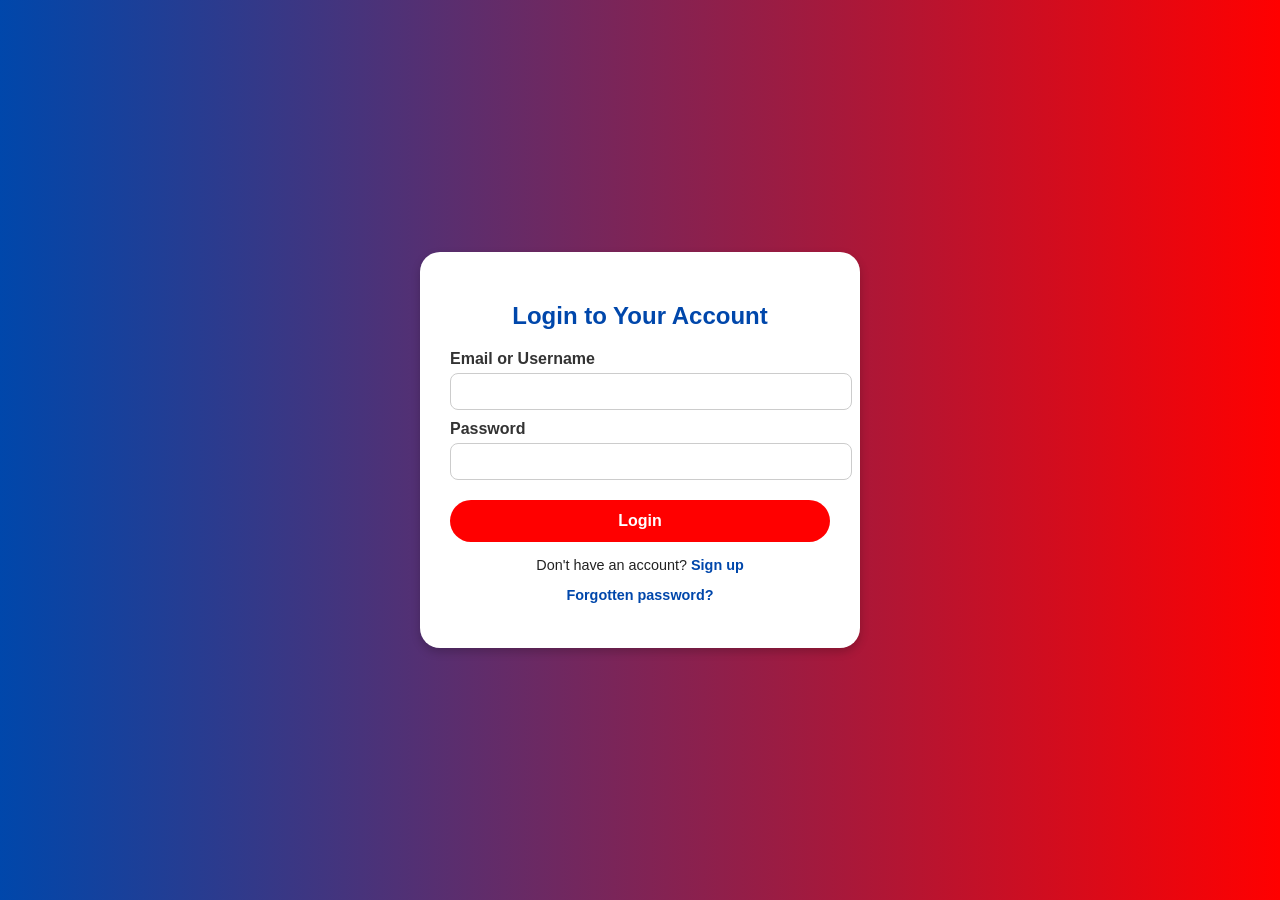
<file: html/index.html>
<html lang="en">
<head>
  <meta charset="UTF-8">
  <meta name="viewport" content="width=device-width, initial-scale=1.0">
  <title>Metrone Bank</title>
  <link rel="stylesheet" href="/css/style.css" />
  <link rel="shortcut icon" href="/images/apple-icon.png" type="image/x-icon">
  <link rel="stylesheet" href="https://cdnjs.cloudflare.com/ajax/libs/font-awesome/6.5.0/css/all.min.css">

</head>
  <body>
    <!--Header-->
      <nav>
        <ul id="nav-links">
          <li><a href="#service">Personal</a></li>
          <li><a href="#services">Business</a></li>
          <li><a href="#about">About</a></li>
          <li><a href="#status-intro">Service status</a></li>
          <li><a href="#contact">Contact</a></li>
          <li><a href="login.html" class="btn">Login</a></li>
          <li><a href="signup.html" class="btn" id="bt">Signup</a></li>
        </ul>
      </nav>

    <!--Hero section-->
    <section id="home" class="hero">
      <div id="google_translate_element" class="translator"></div>
      <div class="logo">
        <img src="/images/apple-icon.png"  alt="Logo">
      </div>
        <div  id="logo">
          <strong id="st">ETRONE</strong> <br><span style="font-weight: bold;">BANK</span>
        </div>
      <div class="hero-content">
        <h1>A new Current Account, pronto </h1>
        <h4> With us, you can apply online in 10 minutes.<br>
         Bank internationally, securely and easily</h4>
        <h4>From savings to investments, we help you grow globally.</h4>
        <a href="#services" class="btn">Get started</a>
      </div>
    </section>
    <section id="service" class="service">
      <div class="service-boxes">
          <div class="box">
            <h1>This is Relationship Banking <br></h1>
We believe that relationships are important and that everyone deserves a great experience throughout their <br>
financial journey. Our service is built upon human connection and real, long-standing relationships
 whether it's <br> face to face, over the phone, online, or on our App.
 <!-- Hero -->
 <section class="her">
   <h1>Welcome to Metrone Personal Banking</h1>
   <p>Smart, secure, and simple ways to manage your money.</p>
 </section>
 <!-- Cards -->
 <section class="cards">
   <div class="card">
     <div class="icon"> <i class="fas fa-piggy-bank"></i></div>
     <h2>Personal Accounts</h2>
     <p>From current accounts to savings and mortgages,
       our personal banking range is designed to cover everything you need.</p>
   </div>
   <div class="card">
     <div class="icon"><i class="fas fa-briefcase"></i></div>
     <h2>Business Bank Accounts</h2>
     <p>From straightforward bank accounts to asset finance,
        we've got the know-how to help you with your needs.</p>
     <button><a href="#services">Take a Look</a></button>
   </div>
   <div class="card">
     <div class="icon"><i class="fas fa-shield-alt"> <img src="https://www.Metronebankonline.co.uk/globalassets/fscs-logo.png?width=185&format=webp&quality=85" alt="fscs logo"></i></div>
     <h2>Scam Checker & FSCS</h2>
     <p>Help protect yourself from fraudsters with our Metrone Bank Scam Checker powered by Ask Silver.
       Your money is safe under the Financial Services Compensation Scheme.</p>
       <button>Check now</button>
   </div>
 </section>

 <!-- FSCS section -->
 <section class="fscs">
   <h2>Financial Services Compensation Scheme (FSCS)</h2>
   <p>Your money is safe and secure with the FSCS.</p>
   <p>Metrone Bank is proud to be part of this important protection network.</p>
 </section>
    <!--services-->
    <section id="services" class="services">
      <h2>our services</h2>
      <div class="service-boxes">
        <div class="box">
          <h3>
            International Transfers
          </h3>
          <p>Manage global finances easily with access to USD, EUR, GBP & more.</p>
          <p>Send & receive money worldwide with low fees.</p>
          <!--Hero Section-->
          <section class="transfer-hero">
              <h1>Secure International <br>Transfers</h1>
              <p>Send money to any country safely and instantly. Enjoy low fees, high security, and feel real-time tracking.</p>
          </section>
          <!--Transfer Form Section-->
          <section class="transfer-section">
              <div class="transfer-container">
                  <h2>Make an International Transfer</h2>
                  <form id="transferForm">
                      <label for="senderName">Full Name</label>
                      <input type="text" id="senderName" required placeholder="Enter your full Name">
                      <label for="accountNumber">Account Number</label>
                      <input type="text" id="accountNumber" required placeholder="Enter your bank account number">
                      <label for=" recipientBank">Recipient Bank</label>
                      <input type="text" id="recipientBank" required placeholder="e.g., Barclays UK">
                      <label for="recipientAccount">Recipient Account Number / 9785</label>
                      <input type="text" id="recipientAccount" required placeholder="Enter recipient account or 9785">
                      <label for="country">Destination Country</label>
                      <select id="country" required>
                          <option value="">Select Country</option>
                          <option>United States</option>
                          <option>united Kingdom</option>
                          <option>Germany</option>
                          <option>Australia</option>
                          <option>Canada</option>
                          <option>Brazil</option>
                          <option>Argentina</option>
                          <option>Japan</option>
                          <option>Mexico</option>
                          <option>China</option>
                          <option>Other</option>
                      </select>
                      <label for="currency">Currency</label>
                      <select id="currency" required>
                          <option value="">Select Currency</option>
                          <option>USD</option>
                          <option>GBP</option>
                          <option>EUR</option>
                          <option>AUD</option>
                          <option>JPY</option>
                          <option>CAD</option>
                          <option>CHF</option>
                          <option>NZD</option>
                      </select>
                      <label for="amount">Amount</label>
                      <input type="number" id="amount" required placeholder="Enter amount to transfer">
                      <label for="purpose">Purpose of Transfer</label>
                      <input type="text" id="purpose" placeholder="e.g., Family Support, Business Payment">
                      <button type="submit"><a href="transfer.html">Make a transfer</a></button>
                      <p class="security-note">All transfers are encrypted and processed under compliance with
                          international banking standards.
                      </p>
                  </form>

              </div>
          </section>
          <!--Trust Section-->
          <section class="trust-section">
              <h3>Trusted World wide</h3>
              <div class="trust-badges">
                  <img src="/images/visa&masterc.jpg" alt="Visa and Mastercard">
                  <img src="/images/encrypt.jpg" alt="Data Encryption">
                  <img src="/images/ISO certified.jpg" alt="ISO Certified">
              </div>
          </section>
        </div>

        <div class="box">
          <link rel="stylesheet" href="/css/investment.css">
          <h3>Investments</h3>
          <p>Diversify your portfolio with stocks, funds and crypto.</p>
          <p>Buy, sell & store Bitcoin and other digital assets safely.</p>
          <section class="investments-hero">
            <div class="hero-content">
              <h1>Grow Your Wealth with Confidence</h1>
              <p>Explore investment plans designed for traditional and crypto investors.</p>
            </div>
          </section>

          <section class="plans">
            <h2>Choose Your Investment Plan</h2>
            <div class="plan-container">
              <div class="plan-card">
                <h3>Starter Plan</h3>
                <p class="price">Min Deposit: $500</p>
                <ul>
                  <li>Monthly ROI: 5%</li>
                  <li>Duration: 6 Months</li>
                  <li>24/7 Support</li>
                </ul>
                <a href="invest-form.html" class="plan-btn">Invest Now</a>
              </div>

              <div class="plan-card featured">
                <h3>Premium Plan</h3>
                <p class="price">Min Deposit: $5,000</p>
                <ul>
                  <li>Monthly ROI: 8%</li>
                  <li>Duration: 12 Months</li>
                  <li>Dedicated Investment Advisor</li>
                </ul>
                <a href="invest-form.html" class="plan-btn">Invest Now</a>
              </div>

              <div class="plan-card">
                <h3>Elite Plan</h3>
                <p class="price">Min Deposit: $25,000</p>
                <ul>
                  <li>Monthly ROI: 12%</li>
                  <li>Duration: 18 Months</li>
                  <li>Personalized Portfolio</li>
                </ul>
                <a href="invest-form.html" class="plan-btn">Invest Now</a>
              </div>

              <div class="plan-card crypto">
                <h3>Crypto Plan</h3>
                <p class="price">Min Deposit: $1,000 (BTC/ETH/USDT)</p>
                <ul>
                  <li>Monthly ROI: 15%</li>
                  <li>Duration: 6 Months</li>
                  <li>Crypto Wallet Integration</li>
                </ul>
                <a href="invest-form.html" class="plan-btn">Invest Now</a>
              </div>
            </div>
          </section>
      </div>
    </section>

    <section class="why-choose">
      <h2>Why Choose Metrone Bank for Your Business Banking?</h2>
      <p class="intro">
        Our expert Local Business Managers are in all our stores across the UK to help with your business banking needs, from everyday banking to securing funding and more.
      </p>
      <p class="intro">
        Apply for a Business Bank Account in-store for same day account opening, in most cases.
      </p>
      <p class="intro">
        Our Business Bank Account and Business Credit Card have been independently Rated Five-Stars by Moneyfacts in June 2025, for stand-out features in the marketplace.
      </p>
      <h3>Ways to Bank with Us</h3>
      <p class="subtext">
        Business banking made easy. Choose how you want to bank with us — whether that's face-to-face in one of our stores, online or in our 5-star rated App.
      </p>
      <div class="ways-grid">
        <!-- Card 2 -->
        <div class="way-card">
          <div class="icon-circle">
            <i class="fa-solid fa-desktop"></i>
          </div>
          <h4>Online Banking</h4>
          <p>Easy to use online banking. Choose the best option for your business.</p>
          <a href="404.html" class="btn">Online Banking Options</a>
        </div>
        <!-- Card 3 -->
        <div class="way-card">
          <div class="icon-circle">
            <i class="fa-solid fa-mobile-screen-button"></i>
          </div>
          <h4>Mobile App</h4>
          <p>The Metrone Bank App is free and available to Business Account customers. Manage your accounts on the go.</p>
          <a href="404.html" class="btn">Download our app</a>
        </div>
        <!-- Card 4 -->
        <div class="way-card">
          <div class="icon-circle">
            <i class="fa-solid fa-envelope-open-text"></i>
          </div>
          <h4>Post Office®</h4>
          <p>Not close to a store? Access your account at a Post Office® near you.</p>
          <a href="404.html" class="btn">Post Office Banking</a>
        </div>
      </div>
    </section>

    <section id="about" class="about">
      <h2>Who are we?</h2>
      <div class="about-container">

        <p>
          We're an award-winning independent UK bank offering business, commercial, retail and private
          banking services. Since its launching, we've been committed to doing things differently,
          revisiting a time when banking was a lot more human. We believe a bank should be more than just a
          place to store money; it should be your financial partner for everything life brings. <br>
          Whether you're growing your business or managing your finances, Metrone Bank provides the support and
          tools you need to succeed. We pride ourselves on giving customers the choice to bank however, whenever
          and wherever they choose and build relationships with the customers and the communities we serve.
           Our mission is to empower customers with technology-driven solutions in traditional and digital
          finance. We are the relationships banking specialists.
        </p>

        <p>
          Metrone Bank is a forward-thinking international institution redefining global finance.
          We believe banking should empower lives — helping you save smarter, invest globally,
          and transfer securely. Our hybrid model combines human expertise with digital innovation
          to deliver seamless experiences across continents.
        </p>

        <p>
          Whether you're a growing business, a crypto enthusiast, or an individual seeking
          financial stability, Metrone Bank provides custom solutions that scale with your needs.
          We're not just a bank — we're your global financial partner for the future.
        </p>

        <ul class="about-highlights">
          <li>🌍 Licensed in multiple international jurisdictions</li>
          <li>💳 Secure, multi-currency accounts</li>
          <li>💰 Investment options in traditional and crypto assets</li>
          <li>🕒 24/7 multilingual customer support</li>
          <li>🔒 Bank-grade encryption and fraud protection</li>
        </ul>
      </div>
    </section>

    <!-- Brand Principles Section -->
    <section class="principles">
      <h2>Our Brand Principles</h2>
      <div class="grid">
        <div class="card">
          <div class="icon red"><span>❤️</span></div>
          <h3>People</h3>
          <p>We believe the best banking experiences come from genuine people who care, delivered with empathy and understanding.</p>
        </div>
        <div class="card">
          <div class="icon red"><span>🤝</span></div>
          <h3>Relationship</h3>
          <p>We build authentic and longstanding relationships, supporting our customers through every stage of life.</p>
        </div>
        <div class="card">
          <div class="icon red"><span>✨</span></div>
          <h3>Simplicity</h3>
          <p>We simplify banking with clear communication, easy-to-use services, and transparent products.</p>
        </div>
        <div class="card">
          <div class="icon red"><span>📍</span></div>
          <h3>Locality</h3>
          <p>Our growing network of stores across England and Wales brings local knowledge and community engagement to your doorstep.</p>
        </div>
      </div>
    </section>
    <!-- CEO Message Section -->
    <section class="ceo-message">
      <div class="content">
        <img src="/images/circle.jpg" id="circle" alt="your browser doesn't support this">
        <p>We're placing a strong emphasis on relationship banking, especially within the SME and commercial sectors, as a focus for growth. 
          Our dedication to building long-term customer relationships, local business knowledge, and tailored products will further enhance our direction of growth.
        </p>
        <h4>— Daniel Frumkin, Chief Executive Officer</h4>
        <p>London, UK</p>
      </div>
    </section>
    <!-- Awards Section -->
    <section class="awards">
      <div class="award-icon">🏆</div>
      <h2>Awards & Accolades</h2>
      <p>We've scooped a fair few prizes and honours since we opened our doors.</p>
      <a href="award.html" class="btn">See Our Awards</a>
    </section>
    <!-- Security Advisory Section -->
    <section class="security">
      <h2>How to Recognise a Legitimate Message from Us</h2>
      <p>With our new look, you might be concerned that some communications are not genuine. Here's how to stay safe:</p>

      <details>
        <summary>We'll never :</summary>
        <ul>
          <li>Direct you to a webpage requesting User IDs, Passwords, OTPs, PINs or secure info</li>
          <li>Discuss account activity or potential fraud via email</li>
          <li>Ask you to make payments or transfers to another account without <br>
            verifying your identity or proper authorization.</li>
        </ul>
      </details>

    </section>

    <section id="status-intro">
      <h2> How well are our services running?</h2>
        <p>Check below for any planned maintenance and see if we are experiencing any technical issues.
        If you <br>are experiencing problems logging into the Internet Banking portal, please see our
        <a href="#">support page here.</a>
      </p>
    </section>
    <section class="status-grid">
      <div class="status-item">
        <div class="status-icon"><span>✔</span></div>
        <h3>Our Stores</h3>
      </div>
      <div class="status-item">
        <div class="status-icon"><span>✔</span></div>
        <h3>Online Account Opening</h3>
      </div>
      <div class="status-item">
        <div class="status-icon"><span>✔</span></div>
        <h3>Commercial Online Banking & Business Online Plus</h3>
      </div>
      <div class="status-item">
        <div class="status-icon"><span>✔</span></div>
        <h3>Personal Online Banking</h3>
      </div>
      <div class="status-item">
        <div class="status-icon"><span>✔</span></div>
        <h3>Business Telephone Banking</h3>
      </div>
      <div class="status-item">
        <div class="status-icon"><span>✔</span></div>
        <h3>Our App</h3>
      </div>
      <div class="status-item">
        <div class="status-icon"><span>✔</span></div>
        <h3>Personal Telephone Banking</h3>
      </div>
      <div class="status-item">
        <div class="status-icon"><span>✔</span></div>
        <h3>Our Debit Card</h3>
      </div>
      <div class="status-item">
        <div class="status-icon"><span>✔</span></div>
        <h3>Our ATMs</h3>
      </div>
      <div class="status-item">
        <div class="status-icon"><span>✔</span></div>
        <h3>Receiving Money</h3>
      </div>
    </section>

    <section class="business-support#phase1">
      <h2>Supporting our Business Customers</h2>
      <div class="business-grid">
        <!-- Card 1 -->
        <div class="business-card">
          <img src="/images/circle (2).jpg" alt="Best of British Business">
          <h3>Best of British Business</h3>
          <p>
            We're featured in Business Reporter's Best of British Business campaign,
            celebrating outstanding British companies driving excellence and contributing
            to the UK economy.
          </p>
          <a href="business.html#phase1" class="btn">Read article</a>
        </div>
        <!-- Card 2 -->
        <div class="business-card">
          <img src="/images/circle (3).jpg" alt="Bridewell Pub">
          <h3>Bridewell Pub</h3>
          <p>
            Fiona Hornsby decided to take the leap and become her own boss.
            She now runs two award-winning pubs in Liverpool.
          </p>
          <a href="business.html#phase2" class="btn">Read Fiona's story</a>
        </div>
        <!-- Card 3 -->
        <div class="business-card">
          <img src="/images/circle (4).jpg" alt="Dr Sipra Deb">
          <h3>Dr Sipra Deb</h3>
          <p>
            Dr Sipra Deb secured Recovery Loan Scheme funding to grow her childcare business.
          </p>
          <a href="business.html#phase3" class="btn">Read Dr Sipra's story</a>
        </div>
        <!-- Card 4 -->
        <div class="business-card">
          <img src="/images/circle (5).jpg" alt="Invoice It">
          <h3>Invoice It</h3>
          <p>
            A digital tool designed to help small businesses and sole traders get paid quickly and securely.
          </p>
          <a href="business.html#phase4" class="btn">Find out more about Invoice It</a>
        </div>
        <!-- Card 5 -->
        <div class="business-card">
          <img src="/images/circle (1).jpg" alt="Supporting Women in Business">
          <h3>Supporting Women in Business</h3>
          <p>
            Access to resources and networking opportunities for our female business community.
          </p>
          <a href="business.html#phase5" class="btn">More on supporting women in business</a>
        </div>
      </div>
    </section>

    <section class="faq-section" style="max-width:900px;margin:60px auto;padding:20px;background:#f9f9f9;border-radius:12px;box-shadow:0 2px 8px rgba(0,0,0,0.1);">
      <h2 style="text-align:center;color:#d00000;margin-bottom:30px;">Frequently Asked Questions</h2>

      <div class="faq-container">

        <div class="faq-item">
          <button class="faq-question">How long does it take to apply for a Business Bank Account?</button>
          <div class="faq-answer">
            <p>You can apply online or in store. As part of the process, we'll verify your identity and business details to understand your needs. Once verified, you’ll be notified of the outcome promptly.</p>
          </div>
        </div>

        <div class="faq-item">
          <button class="faq-question">Do I need a business bank account if I'm self employed?</button>
          <div class="faq-answer">
            <p>You may not need one if you're self-employed or a sole trader, as your business isn't a separate entity. However, we recommend having one to keep your personal and business finances separate and professional.</p>
          </div>
        </div>

        <div class="faq-item">
          <button class="faq-question">Are business bank accounts protected?</button>
          <div class="faq-answer">
            <p>Yes. Deposits are protected by the Financial Services Compensation Scheme (FSCS) up to £85,000 for eligible businesses.</p>
          </div>
        </div>

        <div class="faq-item">
          <button class="faq-question">How old do I have to be to open a Business Bank Account?</button>
          <div class="faq-answer">
            <p>All directors and shareholders must be 18 years or older.</p>
          </div>
        </div>
        <div class="faq-item">
          <button class="faq-question">How do I switch to Metrone Bank?</button>
          <div class="faq-answer">
            <p>Switching is simple and takes up to 7 days if your annual turnover is below £6.5 million. Just visit your local store to start your account transfer.</p>
          </div>
        </div>

        <div class="faq-item">
          <button class="faq-question">How do I apply as a multiple director company?</button>
          <div class="faq-answer">
            <p>When applying online, you'll indicate other directors and whether they should have access. Each director will receive an email to complete their section. All authorised directors can use Online Banking and receive their own debit card.</p>
          </div>
        </div>

        <div class="faq-item">
          <button class="faq-question">Can I get an overdraft with my business account?</button>
          <div class="faq-answer">
            <p>Yes, you can apply for a business overdraft by speaking with your Local Business Manager. Eligibility depends on your business profile and turnover.</p>
          </div>
        </div>

        <div class="faq-item">
          <button class="faq-question">Can I see my transaction history for closed accounts?</button>
          <div class="faq-answer">
            <p>Yes. We keep transaction records for five years after closing an account. You can request them by visiting a store or calling our support team. Note: accounts closed for fraud or inactivity over five years cannot be accessed.</p>
          </div>
        </div>

        <h3 style="margin-top:40px;color:#0033cc;text-align:center;">Frequently Asked Questions for Existing Customers</h3>

        <div class="faq-item">
          <button class="faq-question">How can I reduce my bank charges?</button>
          <div class="faq-answer">
            <p>Maintain a monthly balance above £6,000 to avoid monthly fees and receive 30 free transactions. Falling below that balance will incur a small fee of £8 and £0.30 per transaction for that month.</p>
          </div>
        </div>

        <div class="faq-item">
          <button class="faq-question">Can I use my debit card abroad?</button>
          <div class="faq-answer">
            <p>Yes. Within Europe, you can use your debit card with no transaction fees. For usage outside Europe, a small fee applies for purchases and cash withdrawals.</p>
          </div>
        </div>

        <div class="faq-item">
          <button class="faq-question">How do I pay in cash or deposit money?</button>
          <div class="faq-answer">
            <p>You can pay money into your account via electronic transfers, cheques, or by visiting your nearest store. We may ask brief questions to ensure the source of funds is safe. Business accounts can deposit up to £10,000 per day, and commercial accounts up to £20,000.</p>
          </div>
        </div>

        <div class="faq-item">
          <button class="faq-question">Who can pay in cash?</button>
          <div class="faq-answer">
            <p>Cash can be paid in by anyone named on the account, those with authority such as power of attorney, or employees depositing funds on behalf of the business using a pre-printed paying-in slip.</p>
          </div>
        </div>

        <div class="faq-item">
          <button class="faq-question">Can I exchange cash over the counter?</button>
          <div class="faq-answer">
            <p>Yes, but only if you're a Metrone Bank customer.</p>
          </div>
        </div>
      </div>
    </section>

    <!--Contact-->
    <section id="contact" class="contact">
      <h2>Contact us</h2>
      <form action="">
        <input type="text" placeholder="Your name" required />
        <input type="email" placeholder="Email address" required />
        <textarea placeholder="Your message" required></textarea>
        <button type="submit">Send message</button>
      </form>
    </section>

    <!-- ====== FOOTER SECTION ====== -->
    <footer class="main-footer">
      <div class="footer-links">
        <ul>
          <li>Store Locator</li>
          <li>Careers</li>
          <li>Press</li>
          <li>Mortgage Intermediaries</li>
          <li>Investor Relations</li>
          <li>Developer Site</li>
          <li>Modern Slavery Act</li>
          <li>Accessibility</li>
        </ul>
      </div>

      <div class="footer-social">
        <div class="social-icons">
          <i class="fab fa-linkedin-in"></i>
          <i class="fab fa-instagram"></i>
          <i class="fab fa-facebook-f"></i>
          <i class="fab fa-youtube"></i>
        </div>
      </div>

      <div class="footer-info">
        <p>
          Your eligible deposits with Metrone Bank PLC are protected up to a total of
          £85,000 by the Financial Services Compensation Scheme, the UK's deposit
          guarantee scheme. Any deposits you hold above the limit are unlikely to be
          covered.
        </p>

        <p>
          Metrone Bank PLC. Registered in England and Wales. Company number: 6419578.
          Registered office: One Southampton Row, London, WC1B 5HA. We are authorised by
          the Prudential Regulation Authority and regulated by the Financial Conduct
          Authority and Prudential Regulation Authority. Metrone Bank PLC is an
          independent UK Bank - it is not affiliated with any other bank or organisation
          (including the Metrone newspaper or its publishers) anywhere in the world.
          "Metronebank" is the registered trademark of Metrone Bank PLC.
        </p>

        <p class="legal-links">
          Legal Information&nbsp; | &nbsp;Privacy&nbsp; | &nbsp;Cookie&nbsp; |
          &nbsp;Sitemap
        </p>

        <p class="copyright">
          © 2025 Metrone Bank. All rights reserved.
        </p>
      </div>
    </footer>

    <script src="/js/main.js"></script>
  </body>
</html>
</file>
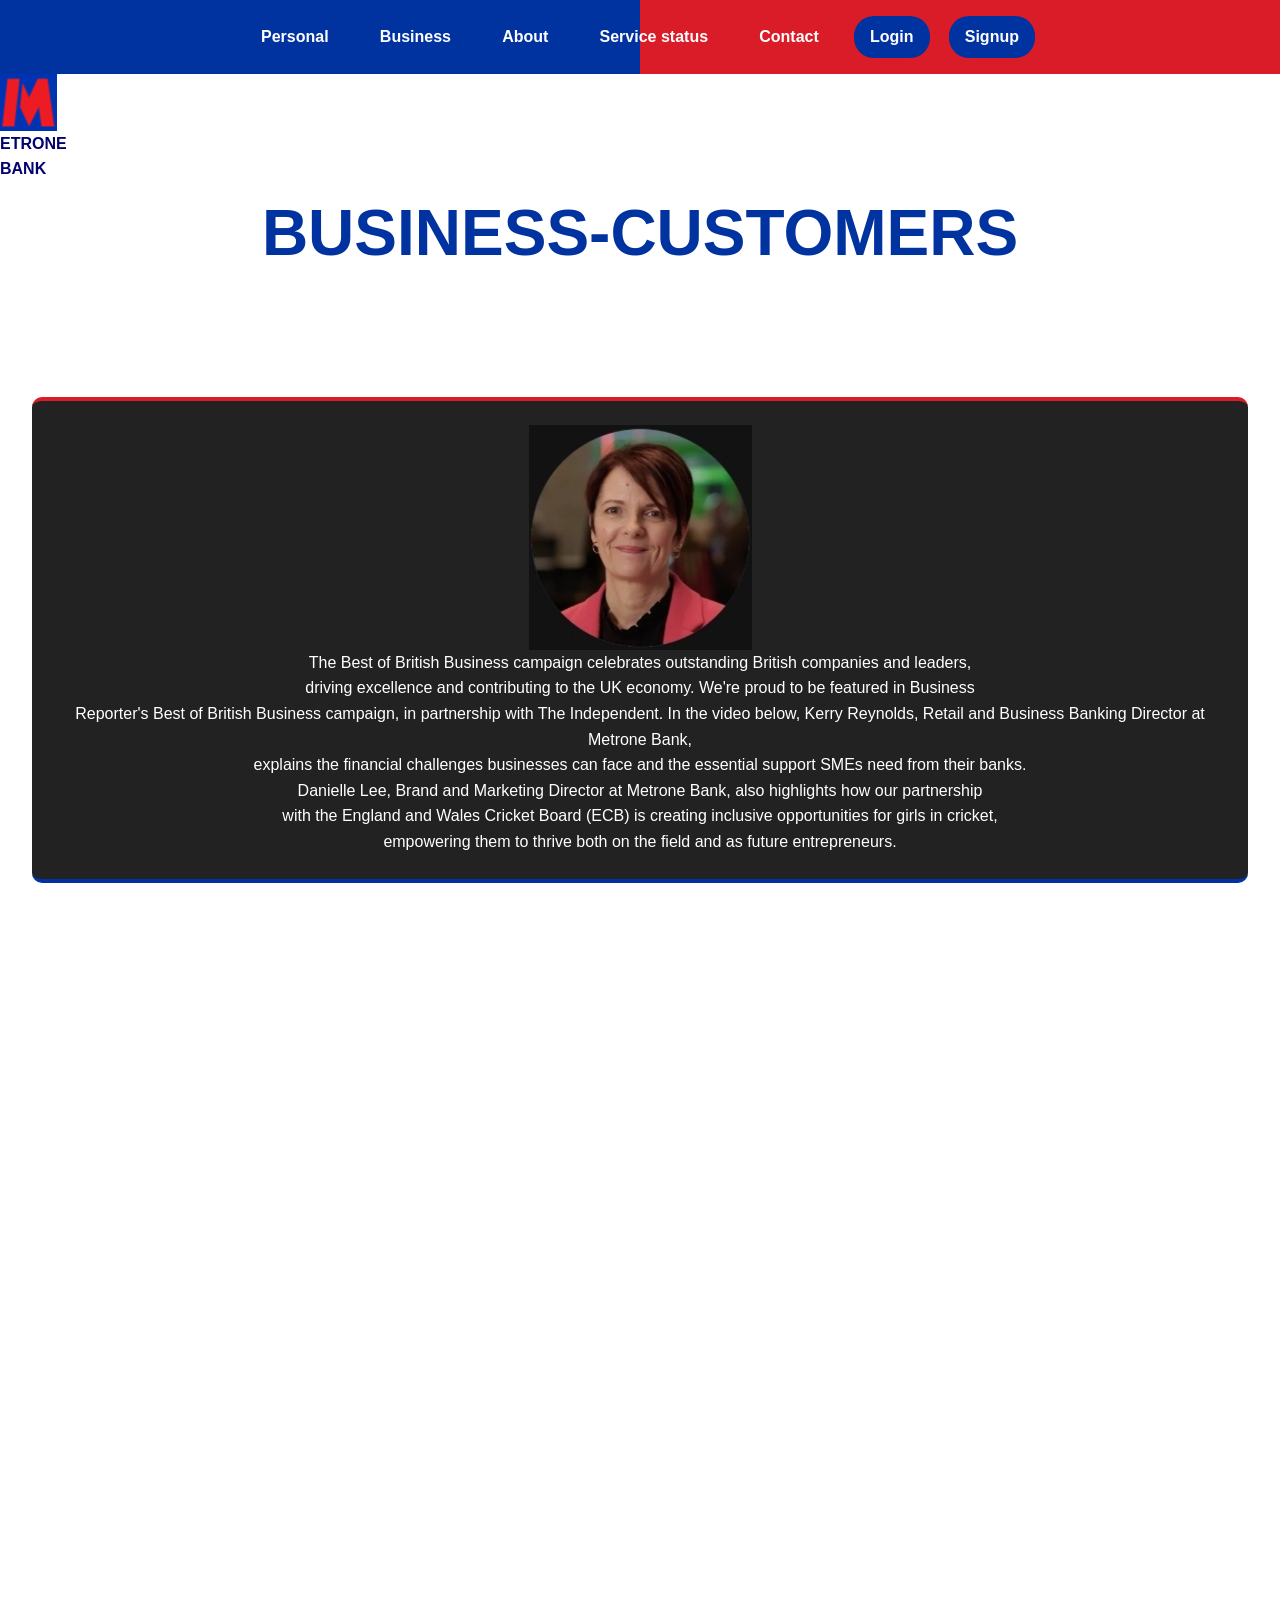
<file: html/business.html>
<html lang="en">
  <head>
    <meta charset="UTF-8" />
    <meta name="viewport" content="width=device-width, initial-scale=1.0" />
    <title>Business Customers</title>
    <link rel="stylesheet" href="/css/business.css" />
    <link
      rel="shortcut icon"
      href="/images/apple-icon.png"
      type="image/x-icon"
    />
    <link
      rel="stylesheet"
      href="https://cdnjs.cloudflare.com/ajax/libs/font-awesome/6.5.0/css/all.min.css"
    />
  </head>
  <body>
    <nav>
      <ul id="nav-links">
        <li><a href="#service">Personal</a></li>
        <li><a href="#services">Business</a></li>
        <li><a href="#about">About</a></li>
        <li><a href="#status-intro">Service status</a></li>
        <li><a href="#contact">Contact</a></li>
        <li><a href="login.html" class="btn">Login</a></li>
        <li><a href="signup.html" class="btn" id="bt">Signup</a></li>
      </ul>
    </nav>
    <div class="logo">
      <img src="/images/apple-icon.png" alt="Logo" />
    </div>
    <div id="logo">
      <strong id="st">ETRONE</strong> <br /><span style="font-weight: bold"
        >BANK</span
      >
    </div>
    <h1>Business-Customers</h1>
    <div class="business-customers" id="phase1">
      <div class="phase">
        <img src="/images/circle (2).jpg" alt="Best of British Business" />
        <p>
          The Best of British Business campaign celebrates outstanding British
          companies and leaders,<br />
          driving excellence and contributing to the UK economy. We're proud to
          be featured in Business <br />
          Reporter's Best of British Business campaign, in partnership with The
          Independent. In the video below, Kerry Reynolds, Retail and Business
          Banking Director at Metrone Bank,<br />
          explains the financial challenges businesses can face and the
          essential support SMEs need from their banks. <br />
          Danielle Lee, Brand and Marketing Director at Metrone Bank, also
          highlights how our partnership <br />
          with the England and Wales Cricket Board (ECB) is creating inclusive
          opportunities for girls in cricket,<br />
          empowering them to thrive both on the field and as future
          entrepreneurs.
        </p>
      </div>
      <div class="phase" id="phase2">
        <img src="/images/circle (3).jpg" alt="Bridewell Pub" />
        <p>
          The multi-award-winning Bridewell pub in Liverpool has a fascinating
          history. <br />
          Ironically, it was once a Victorian 'lock up' for 'over-refreshed'
          revellers to sober up <br />
          in overnight—before being used by military police to house
          conscientious objectors after <br />
          the Second World War. The building then fell into disrepair until the
          early 1980s when it became a rehearsal studio <br />
          for up-and-coming Liverpool bands like Frankie Goes to Hollywood and
          Echo and the Bunnymen,<br />
          both destined to make history themselves. After a decade or so of
          being unloved again, <br />
          the building was resurrected into a restaurant by TV producer Colin
          McKeown. Fiona Hornsby and her husband—who also own the Denbigh Castle
          pub in Liverpool—bought the premises <br />
          over four years ago. They've turned it into an award-winning pub that
          has a loyal fanbase of <br />
          regulars who live and work in the city centre, and also attracts
          sports fans, concert-goers and tourists. <br />
          The pub is actively involved in the local community, and recently they
          have raised money for a <br />
          food bank and a local boxing gym for young people with autism—as well
          as supporting <br />
          a motor neurone disease charity, after one of their regulars who had
          the condition sadly passed away. Fiona opened a Business Bank Account
          with Metrone Bank three and a half years ago, <br />
          after she decided that her previous high-street bank couldn't offer
          the business support she was looking for. The pub faced a huge
          challenge when COVID forced them to close their doors just nine months
          after opening, <br />
          but Liverpool Local Business Manager Lisa called regularly to check if
          they needed anything. <br />
          Fiona says, 'The support we got from Metrone Bank was fantastic and
          helped us get through.' Lisa is particularly passionate about
          supporting women in business: <br />
          'I love to see all businesses succeed, but, as a woman myself, when
          there's a powerful <br />
          female behind that business, it's close to my heart'. Fiona spoke at
          Lisa's in-store event <br />
          about women being empowered within male-dominated industries, where
          she inspired many people <br />
          talking about her experience of becoming her own boss. Fiona's advice
          for women thinking of <br />
          starting their own business is to 'surround yourself with positive
          people who believe in you'. The two women have built a great
          relationship, with Lisa acting as a trusted guide to Fiona <br />
          even though in the world of sport they support different teams: Fiona
          is a long-standing Everton season <br />
          ticket holder, while Lisa's a Liverpool fan. So in the spirit of
          fairness,<br />
          we have to say that nothing but the best is good enough for our
          business customers - and you'll never <br />
          walk alone with your LBM by your side.
        </p>
      </div>
      <div class="phase" id="phase3">
        <img src="/images/circle (4).jpg" alt="Dr Sipra Deb" />
        <p>
          With our help Dr Sipra Deb secured Recovery Loan Scheme (RLS) funding
          to grow her childcare business - <br />
          and that was just the beginning. Dr Sipra Deb contacted Metrone Bank
          for funding support - she already had a wealth of experience <br />
          running play zones and nurseries, and was ready to take the next step
          to owning and running her own spaces <br />
          for young children. The big challenge was making this purchase happen
          in the depths of the Covid-19 pandemic. Dr Deb - <br />
          who has won several business awards - saw a perfect opportunity to
          expand her business operations <br />
          and wasn't fazed by the less-than-ideal timing. She worked with
          Metrone Bank to secure a funding through <br />
          the government-backed British Business Bank Recovery Loan Scheme
          (RLS), which was specifically designed <br />
          to support UK businesses to invest in growth during the pandemic.
          Metrone Bank helped Dr Deb secure a total of £1.2 million* to help
          with the purchase of new play centres. <br />
          She has continued to expand her business, and now operates seven
          day-care centres, - looking after over <br />
          500 children and employing 138 local staff members - with a combined
          turnover of £3.5m. <br />
          Dr Deb is the Managing Director for Wickersley Nursery, Seeds to Stars
          Nursery, Moorgate Daycare Nursery, <br />
          Frecheville Children's Nursery and Granby Nurseries. “The RLS scheme
          has been a boom to businesses, offering secure finance access to
          businesses,” <br />
          explains Howard Mills, Metrone Bank's Regional Commercial Banking
          Manager in Yorkshire. <br />
          “Dr Deb is the classic entrepreneur. We worked closely with her to
          secure the optimum funding options <br />
          that would allow her to expand and grow affordably.” *Lending is
          subject to T&Cs and eligibility criteria.
        </p>
      </div>
      <div class="phase" id="phase4">
        <img src="/images/circle (5).jpg" alt="Invoice It" />
        <p>
          We've partnered with BankiFi to offer our Business Current Account
          customers access to Invoice It. Invoice It is an easy-to-use app and
          web-based service. It is designed to help small businesses <br />
          and sole traders get paid quickly and securely, reducing the amount of
          time spent on financial admin. With Invoice It payment times could be
          reduced to 48 hours.*
        </p>
        <!-- ====== FEATURES SECTION ====== -->
        <section class="features-section">
          <h2 class="features-title">Key Features</h2>

          <div class="features-container">
            <!-- Feature 1 -->
            <div class="feature-card">
              <div class="feature-icon">
                <i class="fas fa-lock"></i>
              </div>
              <div class="feature-text">
                <h3>A secure way to get paid</h3>
                <p>
                  Send invoices to your customers from the app via email, text,
                  WhatsApp, or QR code — no need to share your bank details.
                </p>
              </div>
            </div>

            <!-- Feature 2 -->
            <div class="feature-card">
              <div class="feature-icon">
                <i class="fas fa-file-invoice"></i>
              </div>
              <div class="feature-text">
                <h3>Send invoices easily</h3>
                <p>
                  Create and send invoices from the web-based service, or
                  connect your accounting software to invoice customers from the
                  app.
                </p>
              </div>
            </div>

            <!-- Feature 3 -->
            <div class="feature-card">
              <div class="feature-icon">
                <i class="fas fa-chart-line"></i>
              </div>
              <div class="feature-text">
                <h3>Real-time view</h3>
                <p>
                  Get up-to-date information about who owes you what and
                  schedule automatic payment and invoice reminder notifications.
                </p>
              </div>
            </div>
          </div>
        </section>

        <h3>Benefits of Invoice It for businesses</h3>
        <h2>How does Invoice It support your business?</h2>
        <p>
          Invoice It provides a secure and simple way to get paid directly into
          your <br />
          Metrone Bank Business Current Account. Invoice It is fee free.
        </p>
        <br />
        Free to existing Business Current Account customers <br />
        Your customers don't need the Invoice It app to pay you <br />
        Helps reduce time spent chasing late payments. <br />
      </div>
      <div class="phase" id="phase5">
        <img src="/images/circle (1).jpg" alt="Supporting Women in Business" />
        <h3>Take us with you on your business journey</h3>
        <p>
          The UK economy includes dynamic and courageous entrepreneurs - just
          like you - dedicated <br />
          to starting and growing your business. At Metrone Bank we've nurtured
          relationships <br />
          to help and support female entrepreneurs. We're here alongside you.
          Talk to us about your start-up needs, growth plans or funding options*
          - speak to one <br />
          of our Local Business Managers in store to find out more. *Individual
          terms and conditions, and eligibility criteria will apply to each
          product.
        </p>
        <h3>Business banking with Metrone Bank</h3>
        <p>
          We understand some of the challenges and opportunities that women
          face. Our teams offer the chance to discuss your requirements with
          ease, <br />
          taking out the banking jargon to support you with your business
          banking needs.
        </p>
        <!-- ====== AMBASSADOR SECTION ====== -->
        <section class="ambassador-section">
          <div class="ambassador-container">
            <!-- Ambassador -->
            <div class="ambassador-card">
              <div class="ambassador-icon">
                <i class="fas fa-handshake"></i>
              </div>
              <div class="ambassador-text">
                <h3>Metrone Bank Ambassador</h3>
                <p>
                  Proud to be a trusted ambassador, supporting local businesses
                  and inspiring entrepreneurs across the UK.
                </p>
              </div>
            </div>

            <!-- Enterprise Nation -->
            <div class="ambassador-card">
              <div class="ambassador-icon">
                <i class="fas fa-globe-europe"></i>
              </div>
              <div class="ambassador-text">
                <h3>Enterprise Nation Partner</h3>
                <p>
                  Working with Enterprise Nation to provide expert guidance,
                  tools, and opportunities that help your business grow.
                </p>
              </div>
            </div>
          </div>
        </section>
      </div>
    </div>

    <!-- ====== FOOTER SECTION ====== -->
    <footer class="main-footer">
      <div class="footer-links">
        <ul>
          <li>Store Locator</li>
          <li>Careers</li>
          <li>Press</li>
          <li>Mortgage Intermediaries</li>
          <li>Investor Relations</li>
          <li>Developer Site</li>
          <li>Modern Slavery Act</li>
          <li>Accessibility</li>
        </ul>
      </div>

      <div class="footer-social">
        <div class="social-icons">
          <i class="fab fa-linkedin-in"></i>
          <i class="fab fa-instagram"></i>
          <i class="fab fa-facebook-f"></i>
          <i class="fab fa-youtube"></i>
        </div>
      </div>

      <div class="footer-info">
        <p>
          Your eligible deposits with Metrone Bank PLC are protected up to a
          total of £85,000 by the Financial Services Compensation Scheme, the
          UK's deposit guarantee scheme. Any deposits you hold above the limit
          are unlikely to be covered.
        </p>

        <p>
          Metrone Bank PLC. Registered in England and Wales. Company number:
          6419578. Registered office: One Southampton Row, London, WC1B 5HA. We
          are authorised by the Prudential Regulation Authority and regulated by
          the Financial Conduct Authority and Prudential Regulation Authority.
          Metrone Bank PLC is an independent UK Bank - it is not affiliated with
          any other bank or organisation (including the Metrone newspaper or its
          publishers) anywhere in the world. "Metronebank" is the registered
          trademark of Metrone Bank PLC.
        </p>

        <p class="legal-links">
          Legal Information&nbsp; | &nbsp;Privacy&nbsp; | &nbsp;Cookie&nbsp; |
          &nbsp;Sitemap
        </p>

        <p class="copyright">© 2025 Metrone Bank. All rights reserved.</p>
      </div>
    </footer>
  </body>
</html>
</file>
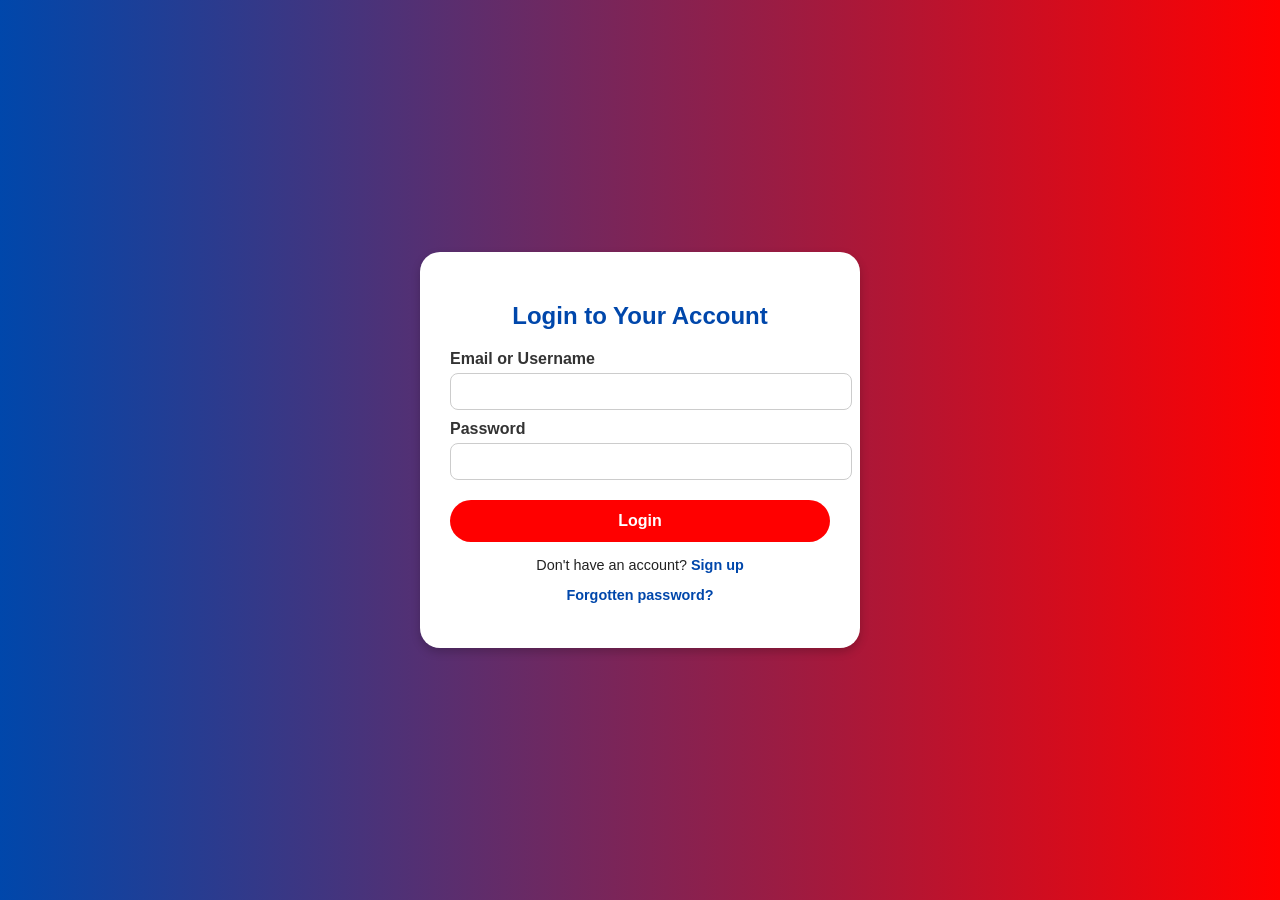
<file: html/dashboard.html>
<!DOCTYPE html>
<html lang="en">
  <head>
    <meta charset="UTF-8" />
    <meta name="viewport" content="width=device-width, initial-scale=1.0" />
    <title>Metrone Bank Dashboard</title>
    <link rel="shortcut icon" href="/images/apple-icon.png" type="image/x-icon">
    <style>
      body {
        font-family: "Segoe UI", Tahoma, Geneva, Verdana, sans-serif;
        margin: 0;
        background: linear-gradient(to right, #0047ab, #ff0000);
        color: white;
        min-height: 100vh;
      }

      header {
        background: white;
        color: #0047ab;
        padding: 15px 30px;
        display: flex;
        justify-content: space-between;
        align-items: center;
        box-shadow: 0 2px 6px rgba(0, 0, 0, 0.2);
      }

      .logout-btn {
        background: red;
        border: none;
        color: white;
        padding: 8px 16px;
        border-radius: 20px;
        cursor: pointer;
        font-weight: bold;
      }

      .container {
        padding: 40px;
        max-width: 900px;
        margin: auto;
      }

      h2 {
        text-align: center;
        margin-bottom: 30px;
      }

      .card {
        background: white;
        color: #222;
        border-radius: 15px;
        padding: 20px;
        margin: 20px 0;
        box-shadow: 0 4px 8px rgba(0, 0, 0, 0.3);
      }

      .card h3 {
        color: #0047ab;
        margin-bottom: 10px;
      }

      .actions {
        text-align: center;
        margin-top: 20px;
      }

      .action-btn {
        background-color: #0047ab;
        border: none;
        color: white;
        border-radius: 25px;
        padding: 12px 25px;
        margin: 10px;
        cursor: pointer;
        font-weight: bold;
        transition: 0.3s;
      }

      .action-btn:hover {
        background-color: #002f6d;
      }

      .txn-history {
        margin-top: 30px;
      }

      .txn-history ul {
        list-style: none;
        padding: 0;
      }

      .txn-history li {
        background: rgba(255, 255, 255, 0.1);
        padding: 10px;
        border-radius: 8px;
        margin-bottom: 8px;
      }
    </style>
  </head>
  <body>
    <header>
      <div class="logo">
        <img src="/images/apple-icon.png" alt="Logo" />
        <strong id="st">ETRONE</strong> <br /><span style="font-weight: bold"
          >BANK</span
        >
      </div>
      <button class="logout-btn" onclick="logout()">Logout</button>
    </header>

    <div class="container">
      <h2 id="greeting"></h2>

      <div class="card">
        <h3>Account Summary</h3>
        <p><strong>Account Holder:</strong> <span id="accName"></span></p>
        <p><strong>Account Type:</strong> <span id="accType"></span></p>
        <p><strong>Account Number:</strong> <span id="accNumber"></span></p>
        <p><strong>Balance:</strong> £<span id="accBalance"></span></p>
      </div>

      <div class="actions">
        <h3>What would you like to do today?</h3>
        <button class="action-btn" onclick="depositFunds()">
          Deposit Funds
        </button>
        <button class="action-btn" onclick="transferFunds()">
          Transfer Funds
        </button>
      </div>

      <div class="card txn-history">
        <h3>Transaction History</h3>
        <ul id="txnList"></ul>
      </div>
    </div>

    <script src="/js/main.js"></script>
  </body>
</html>
</file>
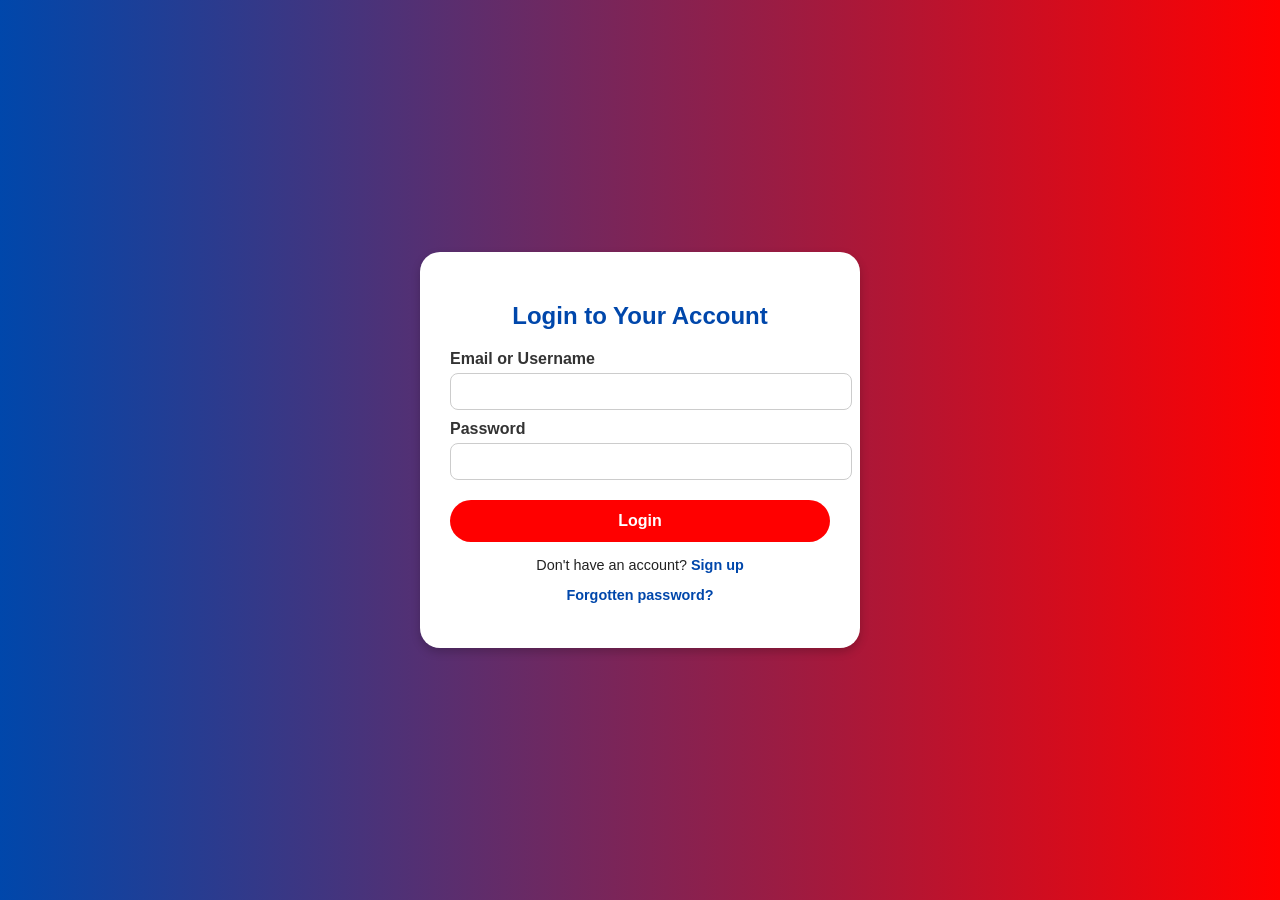
<file: html/deposit.html>
<!DOCTYPE html>
<html lang="en">
  <head>
    <meta charset="UTF-8" />
    <meta name="viewport" content="width=device-width, initial-scale=1.0" />
    <title>Metrone Bank - Deposit</title>
    <link
      rel="shortcut icon"
      href="/images/apple-icon.png"
      type="image/x-icon"
    />
    <style>
      body {
        font-family: "Segoe UI", Tahoma, Geneva, Verdana, sans-serif;
        background: linear-gradient(to right, #0047ab, #ff0000);
        color: white;
        margin: 0;
        padding: 30px;
      }

      .deposit-container {
        background: white;
        color: #222;
        padding: 25px;
        border-radius: 15px;
        max-width: 500px;
        margin: auto;
        box-shadow: 0 4px 10px rgba(0, 0, 0, 0.3);
      }

      h2 {
        text-align: center;
        color: #0047ab;
      }

      label {
        display: block;
        font-weight: bold;
        margin-top: 10px;
      }

      input,
      select {
        width: 100%;
        padding: 10px;
        border-radius: 8px;
        border: 1px solid #ccc;
        margin-top: 5px;
      }

      button {
        width: 100%;
        padding: 12px;
        border: none;
        background: #0047ab;
        color: white;
        border-radius: 25px;
        margin-top: 20px;
        font-weight: bold;
        cursor: pointer;
      }

      button:hover {
        background: #002f6d;
      }

      .back-btn {
        background: red;
        margin-top: 10px;
      }

      #depositHeader {
        background: #0047ab;
        color: white;
        padding: 10px;
        border-radius: 10px;
        margin-bottom: 15px;
        text-align: center;
      }
    </style>
  </head>
  <body>
    <div id="depositHeader">
      <h3>Deposit Funds</h3>
      <p>
        Welcome, <span id="userName"></span> | Balance: £<span
          id="userBalance"
        ></span>
      </p>
    </div>

    <div class="deposit-container">
      <h2>Add Money to Your Account</h2>
      <form id="depositForm">
        <label>Deposit Method</label>
        <select id="method" required>
          <option value="">Select Method</option>
          <option>Bank Transfer</option>
          <option>Credit/Debit Card</option>
          <option>Mobile Payment</option>
          <option>Cash Deposit</option>
        </select>

        <label>Amount (£)</label>
        <input type="number" id="amount" required placeholder="Enter amount" />

        <label>Reference (optional)</label>
        <input type="text" id="reference" placeholder="e.g. Salary, Savings" />

        <button type="submit">Confirm Deposit</button>
        <button type="button" class="back-btn" onclick="goBack()">
          Back to Dashboard
        </button>
      </form>
    </div>
    <!-- Transaction Success Popup -->
    <div
      id="txnSuccessPopup"
      style="
        display: none;
        position: fixed;
        top: 50%;
        left: 50%;
        transform: translate(-50%, -50%) scale(0);
        background: #fff;
        color: #0047ab;
        padding: 30px 40px;
        border-radius: 15px;
        text-align: center;
        box-shadow: 0 4px 15px rgba(0, 0, 0, 0.4);
        z-index: 1000;
        transition: transform 0.5s ease, opacity 0.5s ease;
      "
    >
      <div style="font-size: 60px; color: green">✅</div>
      <h2 id="txnMessage">Transaction Successful!</h2>
    </div>

    <script>
      const user = JSON.parse(localStorage.getItem("MetroneUser"));
      if (!user) {
        alert("Session expired. Please log in again.");
        window.location.href = "login.html";
      }

      document.getElementById("userName").textContent = user.name;
      document.getElementById("userBalance").textContent =
        user.balance?.toFixed(2) || "0.00";

      function showSuccessPopup(message, redirectUrl) {
        const popup = document.getElementById("txnSuccessPopup");
        const msg = document.getElementById("txnMessage");
        msg.textContent = message;
        popup.style.display = "block";

        setTimeout(() => {
          popup.style.transform = "translate(-50%, -50%) scale(1)";
          popup.style.opacity = "1";
        }, 50);

        setTimeout(() => {
          popup.style.transform = "translate(-50%, -50%) scale(0)";
          popup.style.opacity = "0";
          setTimeout(() => {
            popup.style.display = "none";
            if (redirectUrl) window.location.href = redirectUrl;
          }, 500);
        }, 2000);
      }

      const form = document.getElementById("depositForm");
      form.addEventListener("submit", function (e) {
        e.preventDefault();

        const method = document.getElementById("method").value;
        const amount = parseFloat(document.getElementById("amount").value);
        const reference = document.getElementById("reference").value.trim();

        if (!method || isNaN(amount) || amount <= 0)
          return alert("Please enter a valid amount and method.");

        user.balance = (user.balance || 0) + amount;
        const txn = `💳 Deposited £${amount.toFixed(
          2
        )} via ${method} on ${new Date().toLocaleString()} ${
          reference ? `(${reference})` : ""
        }`;
        user.transactions = user.transactions || [];
        user.transactions.unshift(txn);

        localStorage.setItem("MetroneUser", JSON.stringify(user));

        showSuccessPopup("Deposit Successful!", "dashboard.html");
      });

      function goBack() {
        window.location.href = "dashboard.html";
      }
    </script>
  </body>
</html>
</file>
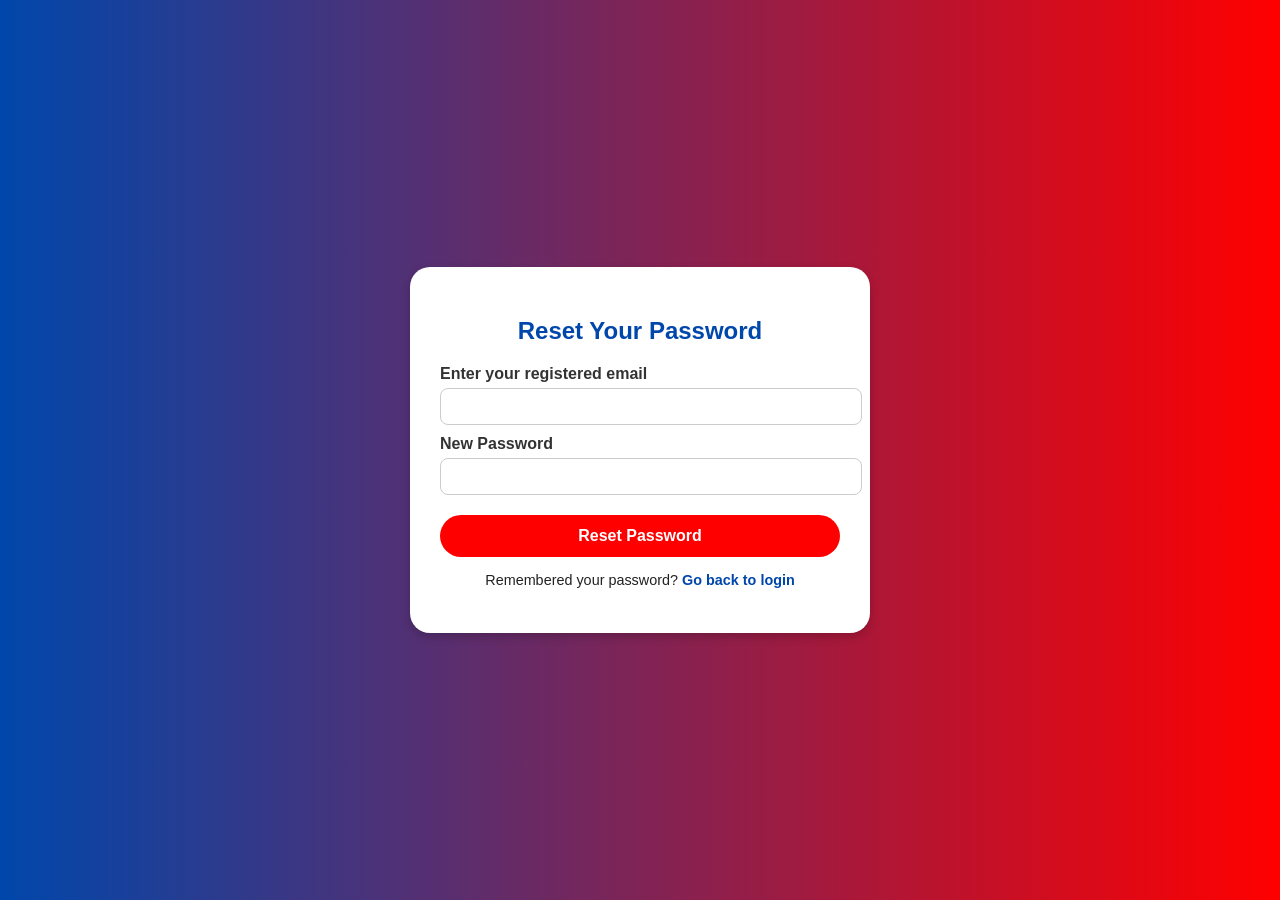
<file: html/forgot-password.html>
<!DOCTYPE html>
<html lang="en">
  <head>
    <meta charset="UTF-8" />
    <meta name="viewport" content="width=device-width, initial-scale=1.0" />
    <title>Metrone Bank - Forgot Password</title>
    <link
      rel="shortcut icon"
      href="/images/apple-icon.png"
      type="image/x-icon"
    />
    <style>
      body {
        font-family: "Segoe UI", Tahoma, Geneva, Verdana, sans-serif;
        margin: 0;
        background: linear-gradient(to right, #0047ab, #ff0000);
        display: flex;
        justify-content: center;
        align-items: center;
        height: 100vh;
        color: #222;
      }

      .reset-container {
        background: white;
        border-radius: 20px;
        box-shadow: 0 4px 10px rgba(0, 0, 0, 0.2);
        width: 400px;
        padding: 30px;
        text-align: center;
        transition: all 0.5s ease-in-out;
      }

      h2 {
        color: #0047ab;
        margin-bottom: 20px;
      }

      label {
        font-weight: bold;
        display: block;
        margin-top: 10px;
        text-align: left;
        color: #333;
      }

      input {
        width: 100%;
        padding: 10px;
        margin-top: 5px;
        border: 1px solid #ccc;
        border-radius: 8px;
        outline: none;
        transition: border-color 0.3s;
      }

      input:focus {
        border-color: #0047ab;
      }

      button {
        width: 100%;
        padding: 12px;
        background-color: red;
        color: white;
        border: none;
        border-radius: 25px;
        margin-top: 20px;
        font-size: 1rem;
        font-weight: bold;
        cursor: pointer;
        transition: background-color 0.3s;
      }

      button:hover {
        background-color: #b30000;
      }

      .links {
        margin-top: 15px;
        font-size: 0.9rem;
      }

      .links a {
        color: #0047ab;
        text-decoration: none;
        font-weight: bold;
      }

      .links a:hover {
        text-decoration: underline;
      }

      .message {
        margin-top: 15px;
        color: green;
        font-weight: bold;
        display: none;
      }
    </style>
  </head>
  <body>
    <div class="reset-container">
      <h2>Reset Your Password</h2>
      <form id="resetForm">
        <label for="email">Enter your registered email</label>
        <input type="email" id="email" required />

        <label for="newPassword">New Password</label>
        <input type="password" id="newPassword" required minlength="6" />

        <button type="submit">Reset Password</button>
      </form>

      <p class="message" id="message">
        Your password has been successfully reset! Redirecting...
      </p>

      <div class="links">
        <p>
          Remembered your password? <a href="login.html">Go back to login</a>
        </p>
      </div>
    </div>

    <script>
      const resetForm = document.getElementById("resetForm");
      const message = document.getElementById("message");

      resetForm.addEventListener("submit", function (e) {
        e.preventDefault();

        const emailInput = document.getElementById("email").value.trim();
        const newPassword = document.getElementById("newPassword").value.trim();

        const storedUser = JSON.parse(localStorage.getItem("MetroneUser"));

        if (!storedUser) {
          alert("No account found! Please sign up first.");
          return;
        }

        if (emailInput === storedUser.email) {
          storedUser.password = newPassword;
          localStorage.setItem("MetroneUser", JSON.stringify(storedUser));
          message.style.display = "block";

          setTimeout(() => {
            window.location.href = "login.html";
          }, 2500);
        } else {
          alert("Email not found. Please try again or sign up.");
        }
      });
    </script>
  </body>
</html>
</file>
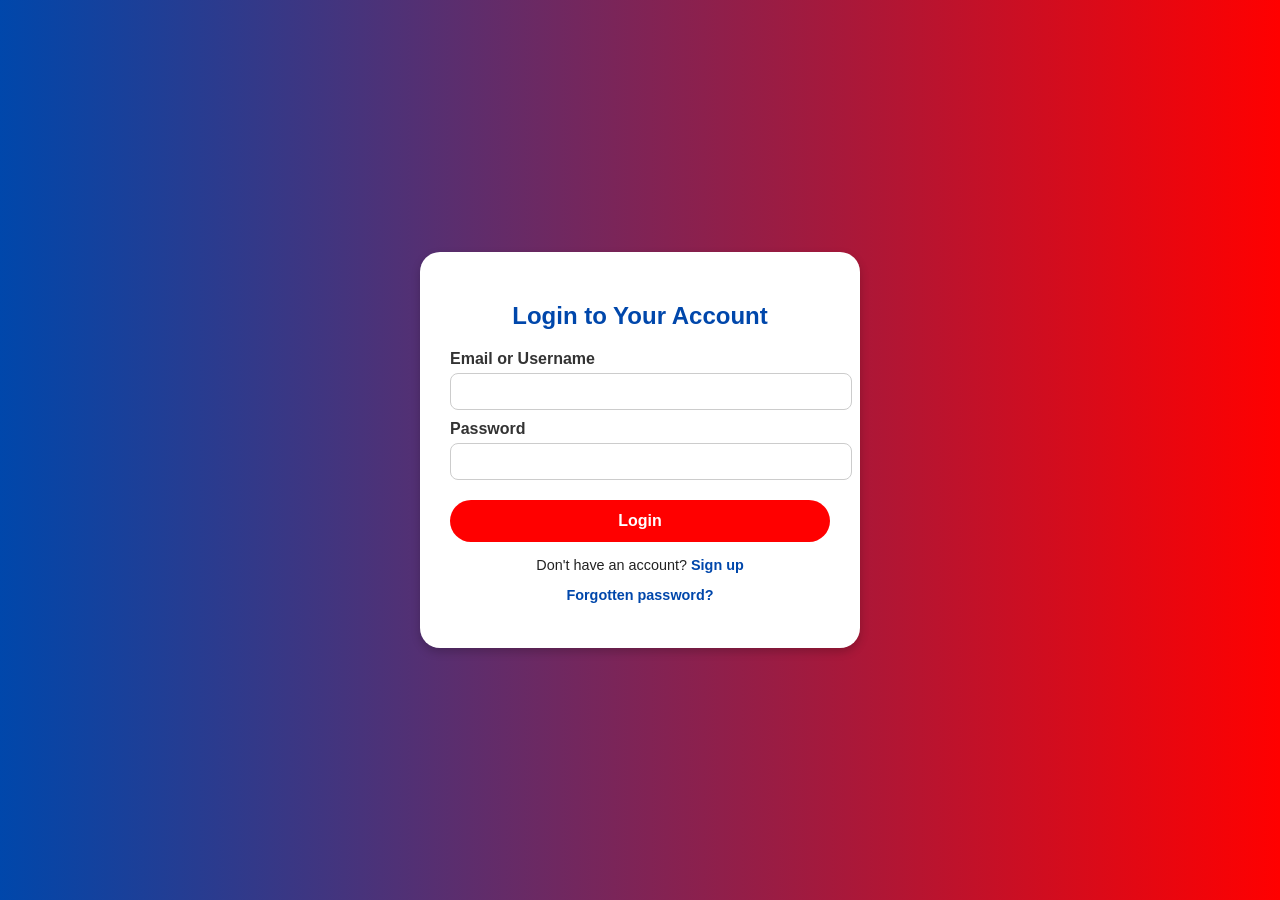
<file: html/login.html>
<!DOCTYPE html>
<html lang="en">
  <head>
    <meta charset="UTF-8" />
    <meta name="viewport" content="width=device-width, initial-scale=1.0" />
    <title>Metrone Bank - Login</title>
    <link
      rel="shortcut icon"
      href="/images/apple-icon.png"
      type="image/x-icon"
    />
    <style>
      body {
        font-family: "Segoe UI", Tahoma, Geneva, Verdana, sans-serif;
        margin: 0;
        background: linear-gradient(to right, #0047ab, #ff0000);
        display: flex;
        justify-content: center;
        align-items: center;
        height: 100vh;
        color: #222;
      }

      .login-container {
        background: white;
        border-radius: 20px;
        box-shadow: 0 4px 10px rgba(0, 0, 0, 0.2);
        width: 380px;
        padding: 30px;
        text-align: center;
        transition: all 0.5s ease-in-out;
      }

      h2 {
        color: #0047ab;
        margin-bottom: 20px;
      }

      label {
        font-weight: bold;
        display: block;
        margin-top: 10px;
        text-align: left;
        color: #333;
      }

      input {
        width: 100%;
        padding: 10px;
        margin-top: 5px;
        border: 1px solid #ccc;
        border-radius: 8px;
        outline: none;
        transition: border-color 0.3s;
      }

      input:focus {
        border-color: #0047ab;
      }

      button {
        width: 100%;
        padding: 12px;
        background-color: red;
        color: white;
        border: none;
        border-radius: 25px;
        margin-top: 20px;
        font-size: 1rem;
        font-weight: bold;
        cursor: pointer;
        transition: background-color 0.3s;
      }

      button:hover {
        background-color: #b30000;
      }

      .links {
        margin-top: 15px;
        font-size: 0.9rem;
      }

      .links a {
        color: #0047ab;
        text-decoration: none;
        font-weight: bold;
      }

      .links a:hover {
        text-decoration: underline;
      }

      .dashboard {
        display: none;
        text-align: center;
        color: white;
      }
    </style>
  </head>
  <body>
    <div class="login-container" id="loginContainer">
      <h2>Login to Your Account</h2>
      <form id="loginForm">
        <label for="email">Email or Username</label>
        <input type="text" id="email" required />

        <label for="password">Password</label>
        <input type="password" id="password" required minlength="6" />

        <button type="submit">Login</button>
      </form>

      <div class="links">
        <p>Don't have an account? <a href="signup.html">Sign up</a></p>
        <p><a href="forgot-password.html">Forgotten password?</a></p>
      </div>
    </div>

    <div class="dashboard" id="dashboard">
      <h1>Welcome Back!</h1>
      <p id="userDetails"></p>
      <button
        onclick="logout()"
        style="
          background: white;
          color: red;
          padding: 10px 20px;
          border: none;
          border-radius: 25px;
          font-weight: bold;
          cursor: pointer;
        "
      >
        Log Out
      </button>
    </div>

    <script>
      const loginForm = document.getElementById("loginForm");
      const dashboard = document.getElementById("dashboard");
      const loginContainer = document.getElementById("loginContainer");
      const userDetails = document.getElementById("userDetails");

      loginForm.addEventListener("submit", function (e) {
        e.preventDefault();

        const emailInput = document.getElementById("email").value.trim();
        const passwordInput = document.getElementById("password").value.trim();

        const storedUser = JSON.parse(localStorage.getItem("MetroneUser"));

        if (!storedUser) {
          alert("No account found! Please sign up first.");
          return;
        }

        if (
          (emailInput === storedUser.email || emailInput === storedUser.name) &&
          passwordInput.length >= 6
        ) {
          loginContainer.style.display = "none";
          dashboard.style.display = "block";
          document.body.style.background =
            "linear-gradient(to right, #0047ab, red)";
          window.location.href = "dashboard.html";
          userDetails.innerHTML = `
          <h2>${storedUser.name}</h2>
          <p>Account Number: ${storedUser.accountNumber}</p>
          <p>Account Type: ${storedUser.accountType}</p>
        `;
        } else {
          alert("Incorrect email/username or password. Try again!");
        }
      });

      function logout() {
        dashboard.style.display = "none";
        loginContainer.style.display = "block";
        document.getElementById("email").value = "";
        document.getElementById("password").value = "";
      }
    </script>
  </body>
</html>
</file>
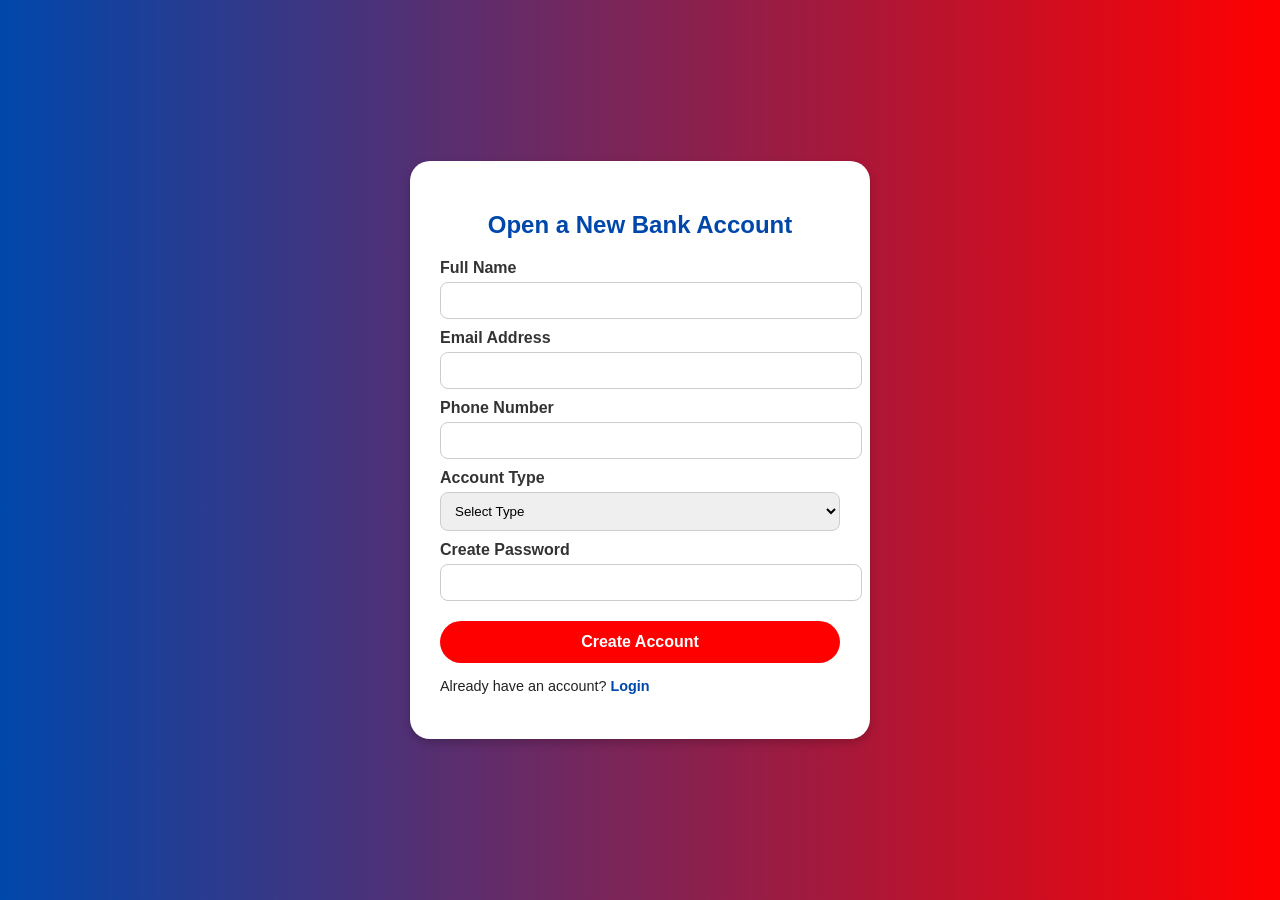
<file: html/signup.html>
<!DOCTYPE html>
<html lang="en">
  <head>
    <meta charset="UTF-8" />
    <meta name="viewport" content="width=device-width, initial-scale=1.0" />
    <title>Metrone Bank - Sign Up</title>
    <link
      rel="shortcut icon"
      href="/images/apple-icon.png"
      type="image/x-icon"
    />
    <style>
      body {
        font-family: "Segoe UI", Tahoma, Geneva, Verdana, sans-serif;
        margin: 0;
        background: linear-gradient(to right, #0047ab, #ff0000);
        color: #222;
        display: flex;
        justify-content: center;
        align-items: center;
        height: 100vh;
      }

      .container {
        background: white;
        border-radius: 20px;
        box-shadow: 0 4px 10px rgba(0, 0, 0, 0.2);
        width: 400px;
        padding: 30px;
        transition: all 0.5s ease-in-out;
      }

      h2 {
        text-align: center;
        color: #0047ab;
        margin-bottom: 20px;
      }

      label {
        font-weight: bold;
        display: block;
        margin-top: 10px;
        color: #333;
      }

      input,
      select {
        width: 100%;
        padding: 10px;
        margin-top: 5px;
        border: 1px solid #ccc;
        border-radius: 8px;
        outline: none;
        transition: border-color 0.3s;
      }

      input:focus,
      select:focus {
        border-color: #0047ab;
      }

      button {
        width: 100%;
        padding: 12px;
        background-color: red;
        color: white;
        border: none;
        border-radius: 25px;
        margin-top: 20px;
        font-size: 1rem;
        font-weight: bold;
        cursor: pointer;
        transition: background-color 0.3s;
      }

      button:hover {
        background-color: #b30000;
      }

      .success-page {
        display: none;
        text-align: center;
      }

      .success-page h2 {
        color: #0047ab;
      }

      .success-icon {
        font-size: 60px;
        color: green;
      }

      .account-details {
        background: #f7f7f7;
        border-radius: 10px;
        padding: 15px;
        margin-top: 20px;
        text-align: left;
      }

      .account-details strong {
        color: #0047ab;
      }

      .links {
        margin-top: 15px;
        font-size: 0.9rem;
      }

      .links a {
        color: #0047ab;
        text-decoration: none;
        font-weight: bold;
      }

      .links a:hover {
        text-decoration: underline;
      }
    </style>
  </head>
  <body>
    <div class="container" id="formContainer">
      <form id="signupForm">
        <h2>Open a New Bank Account</h2>

        <label for="fullname">Full Name</label>
        <input type="text" id="fullname" required />

        <label for="email">Email Address</label>
        <input type="email" id="email" required />

        <label for="phone">Phone Number</label>
        <input type="tel" id="phone" required />

        <label for="accountType">Account Type</label>
        <select id="accountType" required>
          <option value="">Select Type</option>
          <option value="Savings">Savings</option>
          <option value="Current">Current</option>
          <option value="Student">Business</option>
          <option value="Student">Crypto Account</option>
        </select>

        <label for="password">Create Password</label>
        <input type="password" id="password" required minlength="6" />

        <button type="submit">Create Account</button>
      </form>

      <div class="links">
        <p>Already have an account? <a href="login.html">Login</a></p>
      </div>

      <!-- Next page (success) -->
      <div class="success-page" id="successPage">
        <div class="success-icon">✅</div>
        <h2>Welcome to Metrone Bank!</h2>
        <p>Your account has been created successfully.</p>
        <div class="account-details" id="accountDetails"></div>
        <button onclick="goToDashboard()">Go to Dashboard</button>
      </div>
    </div>

    <script>
      const form = document.getElementById("signupForm");
      const formContainer = document.getElementById("formContainer");
      const successPage = document.getElementById("successPage");
      const accountDetails = document.getElementById("accountDetails");

      form.addEventListener("submit", function (e) {
        e.preventDefault();

        // Collect form data
        const name = document.getElementById("fullname").value;
        const email = document.getElementById("email").value;
        const phone = document.getElementById("phone").value;
        const accountType = document.getElementById("accountType").value;

        // Generate a fake account number
        const accountNumber =
          "MET" + Math.floor(10000000 + Math.random() * 90000000);

        // Prepare full user data for dashboard
        const user = {
          name,
          email,
          phone,
          accountType,
          accountNumber,
          balance: 0,
          lastLogin: new Date().toLocaleString(),
          lastTransaction: "No transactions yet",
        };

        // Save user to localStorage
        localStorage.setItem("MetroneUser", JSON.stringify(user));

        // Show next page (success)
        form.style.display = "none";
        successPage.style.display = "block";

        accountDetails.innerHTML = `
        <p><strong>Account Holder:</strong> ${name}</p>
        <p><strong>Email:</strong> ${email}</p>
        <p><strong>Phone:</strong> ${phone}</p>
        <p><strong>Account Type:</strong> ${accountType}</p>
        <p><strong>Account Number:</strong> ${accountNumber}</p>
      `;
      });

      function goToDashboard() {
        alert("Redirecting to your dashboard...");
        window.location.href = "dashboard.html"; // 👈 redirects properly now
      }
    </script>
  </body>
</html>
</file>
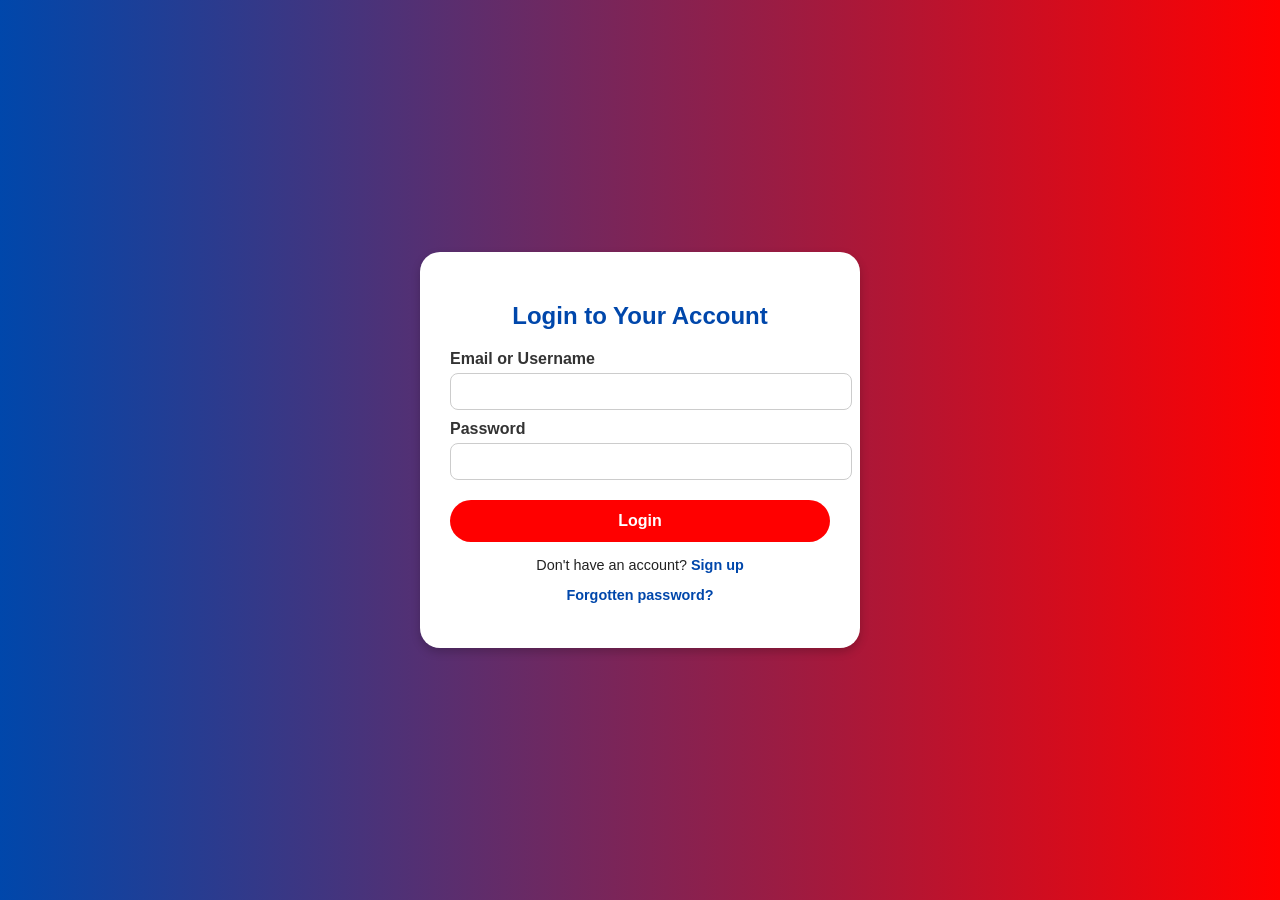
<file: html/transfer.html>
<!DOCTYPE html>
<html lang="en">
  <head>
    <meta charset="UTF-8" />
    <meta name="viewport" content="width=device-width, initial-scale=1.0" />
    <title>Metrone Bank - Transfer</title>
    <link
      rel="shortcut icon"
      href="/images/apple-icon.png"
      type="image/x-icon"
    />
    <style>
      body {
        font-family: "Segoe UI", Tahoma, Geneva, Verdana, sans-serif;
        background: linear-gradient(to right, #0047ab, #ff0000);
        color: white;
        margin: 0;
        padding: 30px;
      }

      .transfer-container {
        background: white;
        color: #222;
        padding: 25px;
        border-radius: 15px;
        max-width: 500px;
        margin: auto;
        box-shadow: 0 4px 10px rgba(0, 0, 0, 0.3);
      }

      h2 {
        text-align: center;
        color: #0047ab;
      }

      label {
        display: block;
        font-weight: bold;
        margin-top: 10px;
      }

      input,
      select {
        width: 100%;
        padding: 10px;
        border-radius: 8px;
        border: 1px solid #ccc;
        margin-top: 5px;
      }

      button {
        width: 100%;
        padding: 12px;
        border: none;
        background: #0047ab;
        color: white;
        border-radius: 25px;
        margin-top: 20px;
        font-weight: bold;
        cursor: pointer;
      }

      button:hover {
        background: #002f6d;
      }

      .back-btn {
        background: red;
        margin-top: 10px;
      }

      #transferHeader {
        background: #0047ab;
        color: white;
        padding: 10px;
        border-radius: 10px;
        margin-bottom: 15px;
        text-align: center;
      }
    </style>
  </head>
  <body>
    <div id="transferHeader">
      <h3>Secure International Transfer</h3>
      <p>
        Welcome, <span id="userName"></span> | Balance: £<span
          id="userBalance"
        ></span>
      </p>
    </div>

    <div class="transfer-container">
      <h2>Make a Transfer</h2>
      <form id="transferForm">
        <label>Enter your full name</label>
        <input type="text" id="recipient" required />

        <label>Your account number</label>
        <input type="text" id="recipient" required />

        <label>Recipient Name</label>
        <input type="text" id="recipient" required />

        <label>Recipient Account Number</label>
        <input type="text" id="recipientAcc" required />

        <label for="country">Country</label>
        <select id="country" required>
          <option value="">Select Country</option>
          <option>United States</option>
          <option>united Kingdom</option>
          <option>Germany</option>
          <option>Australia</option>
          <option>Canada</option>
          <option>Brazil</option>
          <option>Argentina</option>
          <option>Japan</option>
          <option>Mexico</option>
          <option>China</option>
          <option>Other</option>
        </select>
        <label for="currency">Currency</label>
        <select id="currency" required>
          <option value="">Select Currency</option>
          <option>USD</option>
          <option>GBP</option>
          <option>EUR</option>
          <option>AUD</option>
          <option>JPY</option>
          <option>CAD</option>
          <option>CHF</option>
          <option>NZD</option>
        </select>

        <label>Amount (£)</label>
        <input type="number" id="amount" required />

        <label>Transfer Purpose</label>
        <input
          type="text"
          id="purpose"
          placeholder="e.g. Family Support"
          required
        />

        <button type="submit">Submit Transfer</button>
        <button type="button" class="back-btn" onclick="goBack()">
          Back to Dashboard
        </button>
      </form>
    </div>

    <!-- Transaction Success Popup -->
    <div
      id="txnSuccessPopup"
      style="
        display: none;
        position: fixed;
        top: 50%;
        left: 50%;
        transform: translate(-50%, -50%) scale(0);
        background: #fff;
        color: #0047ab;
        padding: 30px 40px;
        border-radius: 15px;
        text-align: center;
        box-shadow: 0 4px 15px rgba(0, 0, 0, 0.4);
        z-index: 1000;
        transition: transform 0.5s ease, opacity 0.5s ease;
      "
    >
      <div style="font-size: 60px; color: green">✅</div>
      <h2 id="txnMessage">Transaction Successful!</h2>
    </div>

    <script>
      const user = JSON.parse(localStorage.getItem("MetroneUser"));
      if (!user) {
        alert("Session expired. Please log in again.");
        window.location.href = "login.html";
      }

      document.getElementById("userName").textContent = user.name;
      document.getElementById("userBalance").textContent =
        user.balance?.toFixed(2) || "0.00";

      // Move this OUTSIDE the form handler
      function showSuccessPopup(message, redirectUrl) {
        const popup = document.getElementById("txnSuccessPopup");
        const msg = document.getElementById("txnMessage");
        msg.textContent = message;
        popup.style.display = "block";

        // Animate scale
        setTimeout(() => {
          popup.style.transform = "translate(-50%, -50%) scale(1)";
          popup.style.opacity = "1";
        }, 50);

        // Hide popup after 2 seconds and redirect
        setTimeout(() => {
          popup.style.transform = "translate(-50%, -50%) scale(0)";
          popup.style.opacity = "0";
          setTimeout(() => {
            popup.style.display = "none";
            if (redirectUrl) window.location.href = redirectUrl;
          }, 500);
        }, 2000);
      }

      const form = document.getElementById("transferForm");
      form.addEventListener("submit", function (e) {
        e.preventDefault();

        const recipient = document.getElementById("recipient").value.trim();
        const recipientAcc = document
          .getElementById("recipientAcc")
          .value.trim();
        const amount = parseFloat(document.getElementById("amount").value);
        const purpose = document.getElementById("purpose").value.trim();

        if (
          !recipient ||
          !recipientAcc ||
          isNaN(amount) ||
          amount <= 0 ||
          !purpose
        )
          return alert("Please fill all fields correctly.");

        if ((user.balance || 0) < amount)
          return alert("Insufficient balance for this transfer.");

        // Deduct balance and record transaction
        user.balance -= amount;
        const txn = `📤 Transferred £${amount.toFixed(
          2
        )} to ${recipient} (${recipientAcc}) on ${new Date().toLocaleString()} — ${purpose}`;
        user.transactions = user.transactions || [];
        user.transactions.unshift(txn);

        localStorage.setItem("MetroneUser", JSON.stringify(user));

        // Show popup and redirect after 2 seconds
        showSuccessPopup("Transfer Successful!", "dashboard.html");
      });

      function goBack() {
        window.location.href = "dashboard.html";
      }
    </script>
  </body>
</html>
</file>
<file: css/style.css>
/* =========================================
 STYLES
========================================= */
:root {
  --red: #d91c28;
  --blue: #0033a0;
  --white: #ffffff;
  --light-gray: #f7f8fa;
  --dark-gray: #222;
  --gray: rgb(3, 3, 111);
  --font-main: "Segoe UI", Helvetica, Arial, sans-serif;
}

* {
  margin: 0;
  padding: 0;
  box-sizing: border-box;
  font-family: Arial, Helvetica, sans-serif;
  text-decoration:none;
}

html, body {
  height: 100%;
  font-family: var(--font-main);
  background-color: var(--white);
  color: var(--dark-gray);
  line-height: 1.6;
  overflow-x: hidden;
}

/* =========================================
   HEADER / NAVIGATION
========================================= */
 nav {
  background: linear-gradient(90deg, var(--blue) 50%, var(--red) 50%);
  color: var(--white);
  display: flex;
  justify-content: center;
  align-items: center;
  padding: 1rem 0;
  position: sticky;
}

.logo {
  margin-bottom: 40%;
}

#logo {
  color: white;
  margin-bottom: 39%;
}
#st {
  font-weight: bold;
  font-size: 1.2rem;
}

/* Navbar links */
#nav-links {
  display: flex;
  flex-wrap: wrap;
  justify-content: center;
  align-items: center;
  list-style: none;
  gap: 1.2rem;
  margin: 0;
  padding: 0;
  overflow-x: auto;
  scrollbar-width: none;
}

#nav-links::-webkit-scrollbar {
  display: none;
}
#nav-links li a {
  position: relative;
  display: inline-block;
  text-decoration: none;
  color: var(--white);
  font-weight: 600;
  font-size: 1rem;
  padding: 0.5rem 1rem;
  white-space: nowrap;
  transition: color 0.3s ease;
  z-index: 1;
}

/* Underline */
#nav-links li a::after {
  content: "";
  position: absolute;
  left: 0;
  bottom: 0;
  width: 0;
  height: 9px;
  background: var(--white);
  border-radius: 2px;
  transition: width 0.3s ease-in-out;
}

#nav-links li a:hover::after {
  width: 100%;
}

/* Buttons inside nav */
#nav-links li .btn {
  background-color: var(--blue);
  color: var(--white);
  font-weight: 600;
  border-radius: 20px;
  padding: 0.5rem 1rem;
  transition: all 0.3s ease;
}

#nav-links li .btn:hover {
  background-color: var(--white);
  color: var(--red);
}
/* =========================================
   ABOUT SECTION
========================================= */
.about {
  background-color: var(--light-gray);
  padding: 5rem 3rem;
  text-align: center;
}

.about-container {
  max-width: 950px;
  margin: 0 auto;
  text-align: left;
  line-height: 1.8;
  color: #333;
}

.about h2 {
  color: var(--blue);
  font-size: 2.2rem;
  margin-bottom: 1.8rem;
  text-transform: uppercase;
}

.about p {
  margin-bottom: 1.2rem;
  font-size: 1.1rem;
}

.about-highlights {
  list-style: none;
  padding-left: 0;
  margin-top: 1.5rem;
}

.about-highlights li {
  font-size: 1.2rem;
  margin: 0.5rem 0;
  color: #624444;
  display: flex;
  align-items: center;
  gap: 0.5rem;
}

/* =========================================
   HERO SECTION
========================================= */
.hero {
  position: relative;
  height: 100vh;
  width: 100%;
  overflow: hidden;
  display: flex;
  align-items: center;
  justify-content: center;
  background: url(/images/Frontal\ Pg.jpg) center/ cover no-repeat;
}

.hero-content {
  color: var(--white);
  max-width: 720px;
  margin: 0 auto;
}

.hero-content h1 {
  font-size: 4rem;
  font-weight: 400;
  color: white;
}

.hero-content h4 {
  font-size: 1.5rem;
  font-weight: 400;
  margin-bottom: 1.6rem;
  color: white;
}

.hero-content .btn {
  display: inline-block;
  padding: 0.85rem 1.8rem;
  border-radius: 30px;
  background: var(--blue);
  color: var(--white);
  font-weight: 700;
  text-decoration: none;
  box-shadow: 0 6px 20px rgba(0,0,0,0.18);
  transition: transform 0.18s ease, background-color 0.18s ease, color 0.18s ease;
}

.hero-content .btn:hover {
  transform: translateY(-3px);
  background: var(--red);
  color: var(--white);
}

/* Translator container */
.translator {
  position: absolute;
  top: 4px;
  right: 2%;
  z-index: 2000;
  background: linear-gradient(90deg, var(--blue), var(--red));
  padding: 6px 10px;
  border-radius: 10px;
  backdrop-filter: blur(8px);
  box-shadow: 0 4px 10px rgba(0,0,0,0.15);
}

/* dropdown visible, hide extra text/icons */
.goog-logo-link,
.goog-te-banner-frame.skiptranslate {
  display: none !important;
}

body {
  top: 0 !important;
}

/* "Select Language" visible, hide globe icon only */
.goog-te-gadget img {
  display: none !important;
}

.goog-te-gadget {
  font-size: 0;
}

.goog-te-gadget .goog-te-combo {
  font-size: 14px !important;
  appearance: none;
  background: #fff;
  color: var(--blue);
  border: none;
  border-radius: 8px;
  padding: 6px 10px;
  font-weight: 600;
  font-family: inherit;
  cursor: pointer;
  transition: all 0.3s ease;
}

/* Hover / focus */
.goog-te-gadget .goog-te-combo:hover,
.goog-te-gadget .goog-te-combo:focus {
  background: var(--red);
  color: #fff;
  outline: none;
  box-shadow: 0 0 6px rgba(255,255,255,0.6);
}

/* Responsive adjustments */
@media (max-width: 768px) {
  .translator {
    left: 55%;
    transform: translateX(50%);
    padding: 5px 8px;
  }

  .goog-te-gadget .goog-te-combo {
    font-size: 12px;
  }
}


/* =========================================
   SERVICES
========================================= */
.services {
  padding: 4rem 2rem;
  background-color: var(--white);
  text-align: center;
  color: rgb(3, 3, 111);
}
.service {
  padding: 4rem 2rem;
  background-color: var(--white);
  text-align: center;
  color: rgb(3, 3, 111);
}
.services h2 {
  color: var(--blue);
  font-size: 2rem;
  text-transform: uppercase;
  margin-bottom: 2rem;
}

.service-boxes {
  /* display: grid; */
  grid-template-columns: repeat(auto-fit, minmax(250px, 1fr));
  gap: 1.5rem;
}

.service-boxes .box {
  background-color: var(--light-gray);
  color: rgb(3, 3, 111);
  border-radius: 10px;
  padding: 1.5rem;
  transition: all 0.3s ease;
  border-top: 4px solid var(--red);
  border-bottom: 4px solid var(--blue);
}

.service-boxes .box .bo:hover {
  transform: translateY(-6px);
  box-shadow: 0 4px 12px rgba(0,0,0,0.1);
}

.service-boxes .box h3 a {
  color: var(--blue);
  text-decoration: none;
  font-size: 1.3rem;
  font-weight: 600;
}

.service-boxes .box p {
  margin-top: 0.8rem;
  color: #555;
}

/* Hero section */
.her {
  background: linear-gradient(to right, #0047ab, #ff0000);
  color: white;
  text-align: center;
  padding: 70px 20px;
  border-radius: 20px;
}

.her h1 {
  font-size: 2.5rem;
  margin-bottom: 10px;
}

.her p {
  font-size: 1.1rem;
  opacity: 0.9;
}

/* Cards */
.cards {
  display: grid;
  grid-template-columns: repeat(auto-fit, minmax(300px, 1fr));
  gap: 20px;
  padding: 40px;
}

.card {
  background: white;
  border-radius: 15px;
  box-shadow: 0 4px 8px rgba(0,0,0,0.1);
  padding: 25px;
  transition: transform 0.3s;
}

.card:hover {
  transform: translateY(-5px);
}

.icon {
  background: red;
  color: white;
  font-size: 2rem;
  display: inline-block;
  padding: 10px;
  border-radius: 50%;
  margin-bottom: 15px;
}

.card h2 {
  color: #0047ab;
  margin-bottom: 10px;
}

.card p {
  font-size: 1rem;
  line-height: 1.5;
}

.card button {
  background: red;
  color: white;
  border: none;
  padding: 10px 20px;
  border-radius: 25px;
  margin-top: 15px;
  cursor: pointer;
  font-weight: bold;
  transition: 0.3s;
}

.card button:hover {
  background: #b30000;
}

/* FSCS */
.fscs {
  background-color: white;
  color: purple;
  text-align: center;
  padding: 40px 20px;
}

.fscs h2 {
  margin-bottom: 10px;
}

/* =========================================
   TRANSFER PAGE
========================================= */
.transfer-hero {
  background: linear-gradient(90deg, var(--blue) 50%, var(--red) 50%);
  color: var(--white);
  border-radius: 20px;
  text-align: center;
  padding: 5rem 2rem 4rem;
  box-shadow: 0 4px 10px rgba(0, 0, 0, 0.15);
}

.transfer-hero h1 {
  font-size: 2.5rem;
  font-weight: 700;
  margin-bottom: 1rem;
}

.transfer-hero p {
  font-size: 1.1rem;
  max-width: 700px;
  margin: 0 auto;
  opacity: 20;
}

.transfer-section {
  background-color: var(--white);
  padding: 4rem 2rem;
  display: flex;
  justify-content: center;
}

.transfer-container {
  background-color: var(--light-gray);
  border-radius: 10px;
  padding: 2.5rem 3rem;
  max-width: 650px;
  width: 100%;
  box-shadow: 0 6px 15px rgba(0, 0, 0, 0.1);
  /* border-top: 5px solid var(--blue); */
}

.transfer-container h2 {
  text-align: center;
  color: var(--blue);
  font-size: 1.8rem;
  margin-bottom: 2rem;
}

.transfer-container form {
  display: flex;
  flex-direction: column;
  gap: 1.2rem;
}

.transfer-container label {
  font-weight: 600;
  color: var(--dark-gray);
  font-size: 0.95rem;
}

.transfer-container input,
.transfer-container select {
  padding: 0.9rem 1rem;
  border-radius: 6px;
  border: 1px solid #ccc;
  font-size: 1rem;
  background-color: var(--white);
  transition: border-color 0.3s ease, box-shadow 0.3s ease;
}

.transfer-container input:focus,
.transfer-container select:focus {
  border-color: var(--blue);
  box-shadow: 0 0 5px rgba(0, 51, 160, 0.2);
  outline: none;
}

.transfer-container button {
  background-color: var(--red);
  color: var(--white);
  font-weight: 600;
  border: none;
  border-radius: 6px;
  padding: 0.9rem 1rem;
  cursor: pointer;
  transition: background-color 0.3s ease, transform 0.1s ease;
}

.transfer-container button:hover {
  background-color: var(--blue);
  transform: scale(1.02);
}

.security-note {
  text-align: center;
  font-size: 0.9rem;
  color: var(--gray);
  margin-top: 2rem;
}

/* =========================================
   TRUST SECTION
========================================= */
.trust-section {
  background-color: var(--white);
  padding: 2rem 1rem;
  text-align: center;
  margin-top: 2%;
}

.trust-section h3 {
  color: var(--blue);
  font-size: 1.6rem;
  font-weight: 700;
  margin-bottom: 2rem;
}

.trust-badges {
  display: flex;
  justify-content: center;
  align-items: center;
  flex-wrap: wrap;
  gap: 2rem;
}

.trust-badges img {
  height: 60px;
  width: auto;
  filter: grayscale(20%);
  transition: filter 0.3s ease, transform 0.3s ease;
}

.trust-badges img:hover {
  filter: grayscale(0%);
  transform: scale(1.05);
}

/* ===== Brand Principles ===== */
.principles {
  padding: 60px 10%;
  text-align: center;
  background: #fff;
}

.principles h2 {
  color: #0033a0;
  margin-bottom: 40px;
  font-size: 2rem;
}

.grid {
  display: grid;
  grid-template-columns: repeat(auto-fit, minmax(240px, 1fr));
  gap: 30px;
}

.card {
  background: #fff;
  padding: 25px;
  border-radius: 12px;
  box-shadow: 0 2px 10px rgba(0,0,0,0.1);
}

.icon {
  width: 70px;
  height: 70px;
  margin: 0 auto 15px;
  display: flex;
  align-items: center;
  justify-content: center;
  border-radius: 50%;
  background: #fff;
  box-shadow: 0 0 10px rgba(0,0,0,0.08);
}

.icon.red span {
  background: #d91c28;
  color: #fff;
  font-size: 1.8rem;
  border-radius: 50%;
  padding: 10px;
}

/* ===== CEO Message Section ===== */
.ceo-message {
  background: #0033a0;
  color: #fff;
  padding: 60px 10%;
  text-align: center;
}

#circle {
  width: 80%;
}

.ceo-message .content {
  max-width: 800px;
  margin: auto;
  line-height: 1.6;
}

/* ===== Awards Section ===== */
.awards {
  background: #d91c28;
  color: #fff;
  text-align: center;
  padding: 60px 10%;
}

.award-icon {
  font-size: 3rem;
  margin-bottom: 15px;
}

.awards .btn {
  background: #fff;
  color: #d91c28;
  padding: 10px 20px;
  border-radius: 8px;
  text-decoration: none;
  font-weight: bold;
}
details {
  background: #fff;
  border: 1px solid #ddd;
  border-radius: 8px;
  padding: 15px;
  max-width: 600px;
  margin: 20px auto;
  text-align: left;
}

details summary {
  font-weight: bold;
  cursor: pointer;
  color: #d91c28;
}

details ul {
  margin: 10px 0 0 20px;
  color: #444;
}

/* ===== Security Section ===== */
.security {
  background: #f7f9fc;
  padding: 60px 10%;
  text-align: center;
}

.security h2 {
  color: #0033a0;
  margin-bottom: 15px;
}

/* ===== Intro ===== */
.status-intro {
  text-align: center;
  padding: 30px 15px;
  max-width: 800px;
  margin: auto;
  color: #444;
  line-height: 1.6;
}

.status-intro a {
  color: #0033a0;
  text-decoration: underline;
}

/* ===== Grid Layout for Service Status ===== */
.status-grid {
  display: grid;
  grid-template-columns: repeat(auto-fit, minmax(250px, 1fr));
  gap: 25px;
  padding: 40px 10%;
}

#status-intro h2 {
  color: rgb(3, 3, 111);
}
.status-item {
  background: #f9f9f9;
  border-radius: 12px;
  text-align: center;
  padding: 30px 20px;
  box-shadow: 0 2px 8px rgba(0,0,0,0.08);
  transition: 0.3s;
}

.status-item:hover {
  transform: translateY(-5px);
}

/* ===== Icon ===== */
.status-icon {
  background: #fff;
  width: 70px;
  height: 70px;
  border-radius: 50%;
  margin: 0 auto 15px;
  display: flex;
  align-items: center;
  justify-content: center;
  box-shadow: 0 0 10px rgba(0,0,0,0.1);
}

.status-icon span {
  background: #28a745;
  color: #fff;
  font-size: 1.5rem;
  font-weight: bold;
  padding: 12px 15px;
  border-radius: 50%;
}

/* ===============FOR FAQ QUESTION===============*/
.faq-item {
  border-bottom: 1px solid #ccc;
  margin-bottom: 10px;
}
.faq-question {
  width:100%;
  background:#fff;
  color:#333;
  text-align:left;
  font-weight:600;
  padding:15px 20px;
  border:none;
  border-radius:6px;
  cursor:pointer;
  transition:background 0.3s,color 0.3s;
  font-size:1rem;
  outline:none;
}
.faq-question:hover {
  background:#f1f1f1;
}
.faq-question.active {
  background:#d00000;
  color:#fff;
}
.faq-answer {
  max-height:0;
  overflow:hidden;
  transition:max-height 0.5s ease;
  background:#fff;
  border-radius:0 0 6px 6px;
  padding:0 20px;
}
.faq-answer p {
  margin:15px 0;
  line-height:1.6;
}

/* =========================================
   CONTACT FORM
========================================= */
.contact {
  padding: 4rem 3rem;
  text-align: center;
  background-color: var(--white);
}

.contact h2 {
  color: var(--blue);
  font-size: 2rem;
  margin-bottom: 1.5rem;
  text-transform: uppercase;
}

.contact form {
  max-width: 600px;
  margin: 0 auto;
  display: flex;
  flex-direction: column;
  gap: 1rem;
}

.contact input,
.contact textarea {
  width: 100%;
  padding: 0.8rem 1rem;
  border: 1px solid #ccc;
  border-radius: 6px;
  font-size: 1rem;
}

.contact button {
  background-color: var(--red);
  color: var(--white);
  border: none;
  padding: 0.8rem 1.4rem;
  border-radius: 6px;
  font-size: 1rem;
  font-weight: 600;
  cursor: pointer;
  transition: background 0.3s ease;
}

.contact button:hover {
  background-color: var(--blue);
}

/* =====Login====== */
.auth-body {
  background: linear-gradient(to right, #0a3d62, #1e6091);
  display: flex;
  justify-content: center;
  align-items: center;
  height: 100vh;
}
.auth-container {
  background: #fff;
  padding: 40px;
  border-radius: 10px;
  box-shadow: 0 4px 12px rgba(0, 0, 0, 0.15);
  width: 100%;
  max-width: 400px;
  text-align: center;
}
.auth-container h2 {
  margin-bottom: 20px;
  color: rgb(3, 3, 111);
}
.auth-container form {
  display: flex;
  flex-direction: column;
  gap: 15px;
}
.auth-container input {
  padding: 12px;
  border: 1px solid #ddd;
  border-radius: 6px;
  font-size: 1em;
}
.auth-container button {
  background: red;
  color:rgb(3, 3, 111);
  padding: 12px;
  border: none;
  font-weight: bold;
  border-radius: 6px;
  cursor: pointer;
}
.auth-container button:hover {
  background: rgb(3, 3, 111);
  color: white;
}
.auth-link {
  margin-top: 10px;
  font-size: 0.9em;
}
.auth-link a {
  color: #0a3d62;
  text-decoration: none;
  font-weight: bold;
}
.auth-link a:hover {
  text-decoration: underline;
}

/*===== Forgot password Link=====*/
.forgot-link {
  color: rgb(3, 3, 111);
  font-size: 0.9em;
  text-decoration: none;
}
.forgot-link:hover {
  text-decoration: underline;
}

.business-support {
  background-color: #f8f9fa;
  padding: 80px 10%;
  text-align: center;
}

.business-support h2 {
  font-size: 2.2rem;
  color: #002b5c;
  margin-bottom: 50px;
}

.business-grid {
  display: grid;
  grid-template-columns: repeat(auto-fit, minmax(270px, 1fr));
  gap: 30px;
}

.business-card {
  background-color: #fff;
  border-radius: 15px;
  box-shadow: 0 4px 10px rgba(0,0,0,0.1);
  overflow: hidden;
  transition: transform 0.3s ease, box-shadow 0.3s ease;
  padding-bottom: 20px;
}

.business-card:hover {
  transform: translateY(-6px);
  box-shadow: 0 8px 20px rgba(0,0,0,0.15);
}

.business-card img {
  width: 50%;
  height: 180px;
  border-radius: 60%;
  object-fit: cover;
}

.business-card h3 {
  font-size: 1.4rem;
  color: #002b5c;
  margin: 20px 15px 10px;
}

.business-card p {
  color: #333;
  font-size: 1rem;
  padding: 0 15px 15px;
  line-height: 1.5;
}

.business-card .btn {
  background-color: #002b5c;
  color: #fff;
  padding: 10px 25px;
  border-radius: 30px;
  text-decoration: none;
  transition: background 0.3s;
}

.business-card .btn:hover {
  background-color: #e60000;
}

/* ========WHY CHOOSE METRONE BANK========= */
.why-choose {
  background-color: #f8f9fa;
  padding: 80px 10%;
  text-align: center;
}

.why-choose h2 {
  color: #002b5c;
  font-size: 2.2rem;
  margin-bottom: 20px;
}

.why-choose .intro {
  color: #333;
  font-size: 1.05rem;
  max-width: 800px;
  margin: 10px auto;
  line-height: 1.6;
}

.why-choose h3 {
  color: #e60000;
  font-size: 1.8rem;
  margin: 50px 0 10px;
}

.why-choose .subtext {
  color: #333;
  font-size: 1rem;
  margin-bottom: 40px;
}

.ways-grid {
  display: grid;
  grid-template-columns: repeat(auto-fit, minmax(260px, 1fr));
  gap: 30px;
}

.way-card {
  background: #fff;
  border-radius: 15px;
  box-shadow: 0 4px 10px rgba(0,0,0,0.1);
  padding: 30px 20px;
  transition: all 0.3s ease;
}

.way-card:hover {
  transform: translateY(-5px);
  box-shadow: 0 8px 18px rgba(0,0,0,0.15);
}

.icon-circle {
  background-color: #fff;
  border: 3px solid #e60000; /* red border */
  color: #e60000;
  width: 70px;
  height: 70px;
  border-radius: 50%;
  display: flex;
  align-items: center;
  justify-content: center;
  margin: 0 auto 20px;
  font-size: 1.8rem;
}

.way-card h4 {
  color: #002b5c;
  font-size: 1.3rem;
  margin-bottom: 10px;
}

.way-card p {
  color: #555;
  font-size: 1rem;
  line-height: 1.5;
  margin-bottom: 20px;
}

.way-card .btn {
  background-color: #002b5c;
  color: #fff;
  padding: 10px 25px;
  border-radius: 25px;
  text-decoration: none;
  transition: background 0.3s ease;
}

.way-card .btn:hover {
  background-color: #e60000;
}

/* === Text Visibility for Dark Backgrounds === */
.hero-content,
.transfer-hero,
.awards,
header,
nav,
footer,
.investments-hero,
.business-section,
.contact-section {
  color: #fff !important;
}
.her p,
.hero-content p,
.hero-content h1,
.transfer-hero p,
.transfer-hero h2,
.ceo-message p,
.awards p,
.awards h3,
footer p,
footer a {
  color: #fff !important;
}

/* =========================================
   FOOTER
========================================= */
.main-footer {
  background: var(--red);
  color: #fff;
  padding: 60px 30px 30px 30px;
  font-family: "Poppins", sans-serif;
}

.footer-links ul {
  list-style: none;
  display: flex;
  flex-wrap: wrap;
  justify-content: center;
  gap: 20px;
  margin: 0;
  padding: 0;
}

.footer-links ul li {
  font-weight: 500;
  cursor: pointer;
  transition: 0.3s;
}

.footer-links ul li:hover {
  text-decoration: underline;
}

.footer-social {
  text-align: center;
  margin: 30px 0;
}

.social-icons i {
  font-size: 1.3rem;
  background: #fff;
  color: var(--red);
  margin: 0 8px;
  padding: 10px;
  border-radius: 50%;
  cursor: pointer;
  transition: all 0.3s ease;
}

.social-icons i:hover {
  background: var(--blue);
  color: #fff;
}

.footer-info {
  max-width: 900px;
  margin: 0 auto;
  font-size: 0.9rem;
  line-height: 1.6;
  text-align: center;
}

.footer-info p {
  margin: 10px 0;
}

.legal-links {
  font-weight: 600;
  margin-top: 20px;
}

.copyright {
  margin-top: 15px;
  font-size: 0.85rem;
  opacity: 0.9;
}

/* =========================================
   RESPONSIVE
========================================= */
/* ✅ Responsive behavior */
@media (max-width: 768px) {
  #nav-links {
    justify-content: flex-start;
    overflow-x: auto;
  }

  #nav-links li a {
    font-size: 0.9rem;
  }

  nav {
    padding: 0.2rem;
    position: sticky;
  }

  .translator {
    top: 1%;
  }

  .hero-content h1 {
    font-size: 1.8rem;
  }

  .transfer-container {
    padding: 2rem 1.5rem;
  }

  .trust-badges img {
    height: 50px;
  }
  .status-item h3 {
    font-size: 1rem;
  }
  .principles h2, .awards h2, .security h2 {
    font-size: 1.4rem;
  }
  .business-support {
    padding: 60px 6%;
  }

  .business-card img {
    height: 160px;
  }
  .why-choose {
    padding: 60px 6%;
  }
  .footer-links ul {
    flex-direction: column;
    text-align: center;
  }

  .social-icons i {
    margin: 5px;
  }
}
@media  (max-width: 900px) {
  .logo {
    margin-bottom: 110%;
  }

  #logo {
    margin-bottom: 110%;
  }
}
</file>
<file: css/investment.css>
:root {
    --red: #d91c28;
    --blue: #0033a0;
    --white: #ffffff;
    --light-gray: #f7f8fa;
    --text-dark: #222;
    --font-main: "Segoe UI", Helvetica, Arial, sans-serif;
  }

  /* ==== HERO ==== */
  .investments-hero {
    background: linear-gradient(120deg, var(--blue) 60%, var(--red) 40%);
    color: var(--white);
    text-align: center;
    padding: 6rem 2rem 5rem;
    border-radius: 20px;
}

  .hero-content h1 {
    font-size: 2.5rem;
    font-weight: 700;
    margin-bottom: 1rem;
  }

  .box h3 p {
    color: rgb(3, 3, 111);
  }
  .hero-content p {
    font-size: 1.1rem;
    max-width: 650px;
    margin: 0 auto;
    color: rgb(3, 3, 111);
  }

  /* ==== PLANS ==== */
  .plans {
    padding: 4rem 2rem;
    background-color: var(--light-gray);
    text-align: center;
  }

  .plans h2 {
    font-size: 2rem;
    color: var(--blue);
    margin-bottom: 2rem;
  }

  .plan-container {
    display: flex;
    flex-wrap: wrap;
    justify-content: center;
    gap: 2rem;
  }

  .plan-card {
    background-color: var(--white);
    border: 2px solid #e3e3e3;
    border-radius: 10px;
    padding: 2rem 1.5rem;
    width: 300px;
    box-shadow: 0 5px 10px rgba(0,0,0,0.1);
    transition: transform 0.3s, border-color 0.3s;
  }

  .plan-card:hover {
    transform: translateY(-5px);
    border-color: var(--blue);
  }

  .plan-card.featured {
    border: 2px solid var(--red);
    transform: scale(1.03);
  }

  .plan-card.crypto {
    border: 2px solid #f9b700;
  }

  .plan-card h3 {
    font-size: 1.4rem;
    color: var(--blue);
    margin-bottom: 0.5rem;
  }

  .price {
    color: var(--red);
    font-weight: bold;
    margin-bottom: 1rem;
  }

  .plan-card ul {
    list-style: none;
    text-align: left;
    margin-bottom: 1.5rem;
  }

  .plan-card ul li {
    margin: 0.4rem 0;
    padding-left: 1.2rem;
    position: relative;
  }

  .plan-card ul li::before {
    content: "✔";
    color: var(--blue);
    position: absolute;
    left: 0;
  }

  .plan-card button {
    background-color: var(--red);
    color: var(--white);
    border: none;
    padding: 0.7rem 1.2rem;
    border-radius: 5px;
    font-weight: 600;
    cursor: pointer;
    transition: background-color 0.3s;
  }

  .plan-card button:hover {
    background-color: var(--blue);
  }

  /* ==== OPEN INVESTMENT ACCOUNT FORM ==== */
  .open-account {
    background-color: var(--white);
    padding: 4rem 2rem;
    text-align: center;
  }

  .open-account h2 {
    color: var(--blue);
    font-size: 2rem;
    margin-bottom: 1rem;
  }

  .open-account p {
    max-width: 600px;
    margin: 0 auto 2rem;
    color: #555;
  }

  form {
    max-width: 700px;
    margin: 0 auto;
    background: var(--light-gray);
    padding: 2rem;
    border-radius: 10px;
    box-shadow: 0 4px 10px rgba(0,0,0,0.1);
  }

  .form-group {
    display: flex;
    gap: 1rem;
    margin-bottom: 1rem;
  }

  input, select, textarea {
    width: 100%;
    padding: 0.8rem;
    border: 1px solid #ccc;
    border-radius: 6px;
    font-size: 1rem;
  }

  textarea {
    resize: none;
    height: 100px;
    margin-top: 1rem;
  }

  button[type="submit"] {
    background-color: var(--red);
    color: var(--white);
    border: none;
    padding: 0.9rem 1.5rem;
    border-radius: 6px;
    font-weight: 600;
    cursor: pointer;
    transition: background-color 0.3s ease;
    margin-top: 1rem;
  }

  button[type="submit"]:hover {
    background-color: var(--blue);
  }

  /* ==== FOOTER ==== */
  footer {
    background-color: var(--light-gray);
    color: var(--text-dark);
    text-align: center;
    padding: 1.5rem 1rem;
    font-size: 0.9rem;
    border-top: 3px solid var(--red);
  }

  .plan-btn {
    display: inline-block;
    background-color: var(--red);
    color: var(--white);
    padding: 0.8rem 1.2rem;
    border-radius: 6px;
    text-decoration: none;
    font-weight: 600;
    transition: all 0.3s ease;
  }

  .plan-btn:hover {
    background-color: var(--blue);
  }

  /* ==== RESPONSIVE ==== */
  @media (max-width: 768px) {
    .form-group {
      flex-direction: column;
    }
    .plan-container {
      flex-direction: column;
      align-items: center;
    }
    header {
      flex-direction: column;
      gap: 1rem;
    }
  }
</file>
<file: css/business.css>
:root {
    --red: #d91c28;
    --blue: #0033a0;
    --white: #ffffff;
    --light-gray: #f7f8fa;
    --dark-gray: #222;
    --gray: rgb(3, 3, 111);
    --font-main: "Segoe UI", Helvetica, Arial, sans-serif;
  }

  * {
    margin: 0;
    padding: 0;
    box-sizing: border-box;
    font-family: Arial, Helvetica, sans-serif;
    text-decoration:none;
  }

  html, body {
    height: 100%;
    font-family: var(--font-main);
    background-color: var(--white);
    color: var(--dark-gray);
    line-height: 1.6;
    overflow-x: hidden;
  }

  nav {
    background: linear-gradient(90deg, var(--blue) 50%, var(--red) 50%);
    color: var(--white);
    display: flex;
    justify-content: center;
    align-items: center;
    padding: 1rem 0;
  }

  #logo {
    color: rgb(3, 3, 111);
  }

  /* Navbar links */
  #nav-links {
    display: flex;
    flex-wrap: wrap;
    justify-content: center;
    align-items: center;
    list-style: none;
    gap: 1.2rem;
    margin: 0;
    padding: 0;
    overflow-x: auto;
    scrollbar-width: none;
  }

  #nav-links::-webkit-scrollbar {
    display: none;
  }
  #nav-links li a {
    position: relative;
    display: inline-block;
    text-decoration: none;
    color: var(--white);
    font-weight: 600;
    font-size: 1rem;
    padding: 0.5rem 1rem;
    white-space: nowrap;
    transition: color 0.3s ease;
    z-index: 1;
  }

  #nav-links li a::after {
    content: "";
    position: absolute;
    left: 0;
    bottom: 0;
    width: 0;
    height: 9px;
    background: var(--white);
    border-radius: 2px;
    transition: width 0.3s ease-in-out;
  }

  #nav-links li a:hover::after {
    width: 100%;
  }

  /* Buttons inside nav */
  #nav-links li .btn {
    background-color: var(--blue);
    color: var(--white);
    font-weight: 600;
    border-radius: 20px;
    padding: 0.5rem 1rem;
    transition: all 0.3s ease;
  }

  #nav-links li .btn:hover {
    background-color: var(--white);
    color: var(--red);
  }

.business-customers {  padding: 4rem 2rem;
    background-color: var(--white);
    text-align: center;
    color: rgb(3, 3, 111);
}
.phase {
    background-color: var(--dark-gray);
    color: white;
    border-radius: 10px;
    padding: 1.5rem;
    transition: all 0.3s ease;
    border-top: 4px solid var(--red);
    margin-top: 4%;
    border-bottom: 4px solid var(--blue);
}
h1 {
    color: var(--blue);
    font-size: 4rem;
    text-transform: uppercase;
    text-align: center;
}
h2 {
    color: var(--blue);
    font-size: 1rem;
    text-transform: lowercase;
    text-align: center;
}
/* ====== FEATURES SECTION ====== */
.features-section {
  padding: 80px 20px;
  background: #f8f9fb;
  font-family: "Poppins", sans-serif;
  text-align: center;
}

.features-title {
  font-size: 2rem;
  font-weight: 700;
  color: var(--red);
  margin-bottom: 50px;
  text-transform: uppercase;
  letter-spacing: 1px;
}

.features-container {
  display: grid;
  grid-template-columns: repeat(auto-fit, minmax(280px, 1fr));
  gap: 30px;
  max-width: 1100px;
  margin: 0 auto;
}

.feature-card {
  background: #fff;
  border-radius: 20px;
  box-shadow: 0 5px 20px rgba(0, 0, 0, 0.08);
  padding: 30px 20px;
  transition: all 0.3s ease;
  text-align: center;
}

.feature-card:hover {
  transform: translateY(-5px);
  box-shadow: 0 8px 30px rgba(0, 0, 0, 0.1);
}

.feature-icon {
  background: #0057b7;
  color: #fff;
  font-size: 2rem;
  width: 70px;
  height: 70px;
  margin: 0 auto 20px auto;
  border-radius: 50%;
  display: flex;
  align-items: center;
  justify-content: center;
}

.feature-text h3 {
  color: #111;
  font-size: 1.2rem;
  font-weight: 600;
  margin-bottom: 10px;
}

.feature-text p {
  color: #555;
  font-size: 0.95rem;
  line-height: 1.6;
}

/* Responsive */
@media (max-width: 768px) {
  .features-container {
    grid-template-columns: 1fr;
  }

  .feature-card {
    padding: 25px;
  }
}

/* ====== AMBASSADOR SECTION ====== */
.ambassador-section {
  background: #ffffff;
  padding: 80px 20px;
  text-align: center;
  font-family: "Poppins", sans-serif;
}

.ambassador-container {
  display: flex;
  flex-wrap: wrap;
  justify-content: center;
  gap: 40px;
  max-width: 1000px;
  margin: 0 auto;
}

.ambassador-card {
  background: #fff;
  border-radius: 18px;
  box-shadow: 0 4px 15px rgba(0, 0, 0, 0.08);
  width: 300px;
  padding: 30px 20px;
  transition: all 0.3s ease;
}

.ambassador-card:hover {
  transform: translateY(-5px);
  box-shadow: 0 8px 25px rgba(0, 0, 0, 0.12);
}

.ambassador-icon {
  background: var(--red);
  color: #fff;
  font-size: 2rem;
  width: 70px;
  height: 70px;
  border-radius: 50%;
  display: flex;
  align-items: center;
  justify-content: center;
  margin: 0 auto 20px auto;
}

.ambassador-text h3 {
  color: var(--dark-gray);
  font-size: 1.2rem;
  font-weight: 600;
  margin-bottom: 10px;
}

.ambassador-text p {
  color: #555;
  font-size: 0.95rem;
  line-height: 1.6;
  margin: 0 auto;
  max-width: 260px;
}

/* Responsive */
@media (max-width: 768px) {
  .ambassador-card {
    width: 90%;
  }
}

/* ====== MAIN FOOTER ====== */
.main-footer {
  background: var(--red);
  color: #fff;
  padding: 60px 30px 30px 30px;
  font-family: "Poppins", sans-serif;
}

.footer-links ul {
  list-style: none;
  display: flex;
  flex-wrap: wrap;
  justify-content: center;
  gap: 20px;
  margin: 0;
  padding: 0;
}

.footer-links ul li {
  font-weight: 500;
  cursor: pointer;
  transition: 0.3s;
}

.footer-links ul li:hover {
  text-decoration: underline;
}

.footer-social {
  text-align: center;
  margin: 30px 0;
}

.social-icons i {
  font-size: 1.3rem;
  background: #fff;
  color: var(--red);
  margin: 0 8px;
  padding: 10px;
  border-radius: 50%;
  cursor: pointer;
  transition: all 0.3s ease;
}

.social-icons i:hover {
  background: var(--blue);
  color: #fff;
}

.footer-info {
  max-width: 900px;
  margin: 0 auto;
  font-size: 0.9rem;
  line-height: 1.6;
  text-align: center;
}

.footer-info p {
  margin: 10px 0;
}

.legal-links {
  font-weight: 600;
  margin-top: 20px;
}

.copyright {
  margin-top: 15px;
  font-size: 0.85rem;
  opacity: 0.9;
}

/* Responsive */
@media (max-width: 768px) {
  .footer-links ul {
    flex-direction: column;
    text-align: center;
  }

  .social-icons i {
    margin: 5px;
  }
}
</file>
